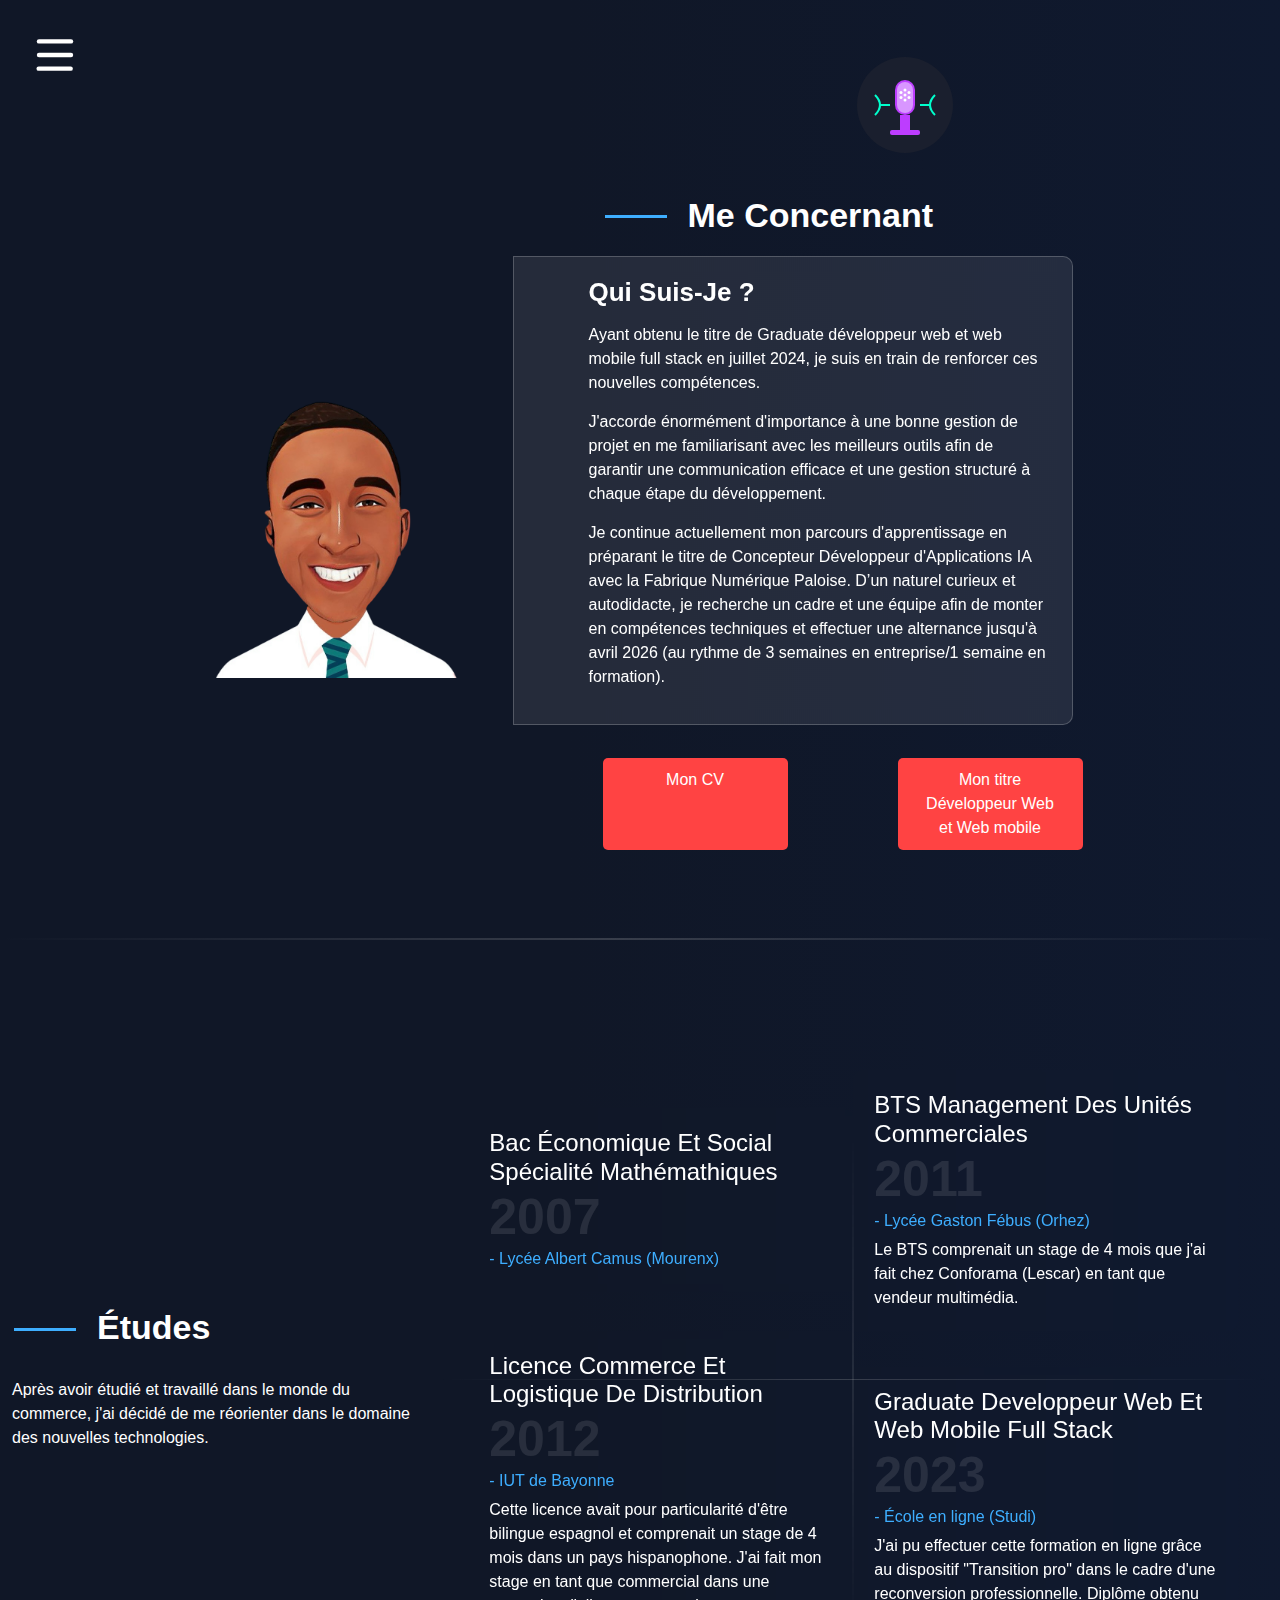
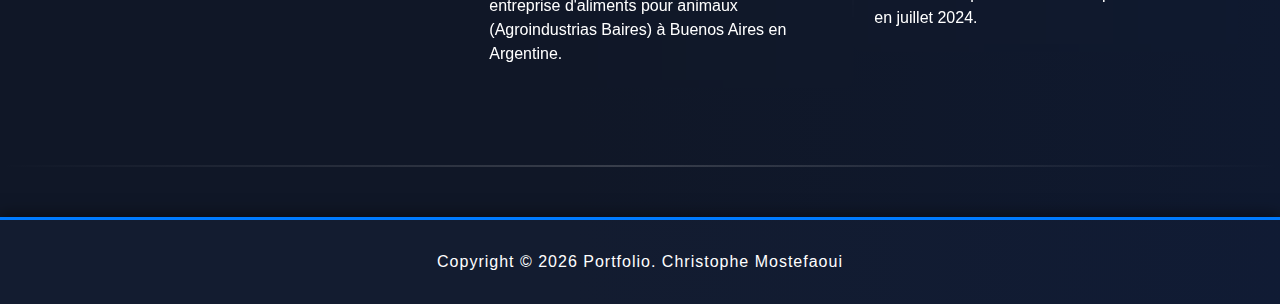
<file: about.html>
<!DOCTYPE html>
<html lang="fr">
  <head>
    <meta charset="utf-8" />
    <meta
      name="viewport"
      content="width=device-width, initial-scale=1, shrink-to-fit=no"
    />
    <link rel="stylesheet" href="assets/css/bootstrap.min.css" />
    <link rel="stylesheet" href="assets/css/swiper-bundle.css" />
    <link
      rel="shortcut icon"
      type="image/ico"
      href="assets/images/favicon.png"
    />
    <link rel="stylesheet" href="assets/css/style.css" />
    <link rel="stylesheet" href="assets/css/responsive.css" />
    <title>À propos de Christophe Mostefaoui</title>
    <meta
      name="description"
      content="Portfolio des projets de Christophe Mostefaoui, développeur web. Découvrez mes projets et compétences."
    />
    <meta name="keywords" content="Christophe Mostefaoui, développeur web,
    portfolio, projets, compétences, front-end, back-end"
  </head>
  <body>
    <div class="cv_main_wrapper">
      <!-- logo podcast -->
      <div class="podcast-container" onclick="openPopup('TJXDgX5yApI')">
        <svg
          class="podcast-icon"
          viewBox="0 0 100 100"
          xmlns="http://www.w3.org/2000/svg"
        >
          <!-- Fond circulaire -->
          <circle cx="50" cy="50" r="48" fill="#1a1f2e" />

          <!-- Microphone -->
          <rect x="40" y="25" width="20" height="35" rx="10" fill="#bd3dff" />
          <rect x="42" y="27" width="16" height="31" rx="8" fill="#d896ff" />

          <!-- Support du micro -->
          <rect x="45" y="60" width="10" height="15" fill="#bd3dff" />
          <rect x="35" y="75" width="30" height="5" rx="2" fill="#bd3dff" />

          <!-- Ondes sonores animées -->
          <g stroke="#00ffcc" fill="none" stroke-width="2">
            <path class="sound-wave" d="M 25,50 Q 35,50 35,50" />
            <path class="sound-wave" d="M 65,50 Q 75,50 75,50" />
            <path class="sound-wave" d="M 20,40 Q 30,50 20,60" />
            <path class="sound-wave" d="M 80,40 Q 70,50 80,60" />
          </g>

          <!-- Grille du micro -->
          <g fill="#ffffff">
            <circle cx="50" cy="35" r="1.5" />
            <circle cx="50" cy="40" r="1.5" />
            <circle cx="50" cy="45" r="1.5" />
            <circle cx="46" cy="37.5" r="1.5" />
            <circle cx="54" cy="37.5" r="1.5" />
            <circle cx="46" cy="42.5" r="1.5" />
            <circle cx="54" cy="42.5" r="1.5" />
          </g>
        </svg>
        <span class="podcast-text"
          >Nouveau ! Ma présentation sous forme d'un podcast généré par l'IA de
          Notebook LM</span
        >
      </div>

      <!-- Popup Video commune pour les trois liens -->
      <div class="popup-overlay" id="videoPopup">
        <div class="popup-container">
          <button class="close-button" onclick="closePopup()">×</button>
          <div class="video-wrapper">
            <iframe
              src=""
              frameborder="0"
              allow="accelerometer; autoplay; clipboard-write; encrypted-media; gyroscope; picture-in-picture"
              allowfullscreen
            ></iframe>
          </div>
        </div>
      </div>
      <!-- Fin Popup Video -->

      <!-- logo podcast end-->

      <!-- Loader Start -->
      <div class="loader">
        <div class="spinner">
          <img src="assets/images/loader.gif" alt="loader" class="img-fluid" />
        </div>
      </div>
      <!-- Loader End -->
      <!-- Header Section Start -->
      <div class="cv_header_wrapper">
        <div class="cv_container container-fluid">
          <div class="row">
            <div class="col-12">
              <div class="cv_navbar">
                <a
                  href="javascript:void(0);"
                  class="cv_toggle_btn cv_toggle_btn_mobile"
                  onclick="toggleMenu()"
                >
                  <!-- SVG du menu burger -->
                  <svg
                    class="ham hamRotate ham7"
                    viewBox="0 0 100 100"
                    width="80"
                  >
                    <path
                      class="line top"
                      d="m 70,33 h -40 c 0,0 -6,1.368796 -6,8.5 0,7.131204 6,8.5013 6,8.5013 l 20,-0.0013"
                    ></path>
                    <path class="line middle" d="m 70,50 h -40"></path>
                    <path
                      class="line bottom"
                      d="m 69.575405,67.073826 h -40 c -5.592752,0 -6.873604,-9.348582 1.371031,-9.348582 8.244634,0 19.053564,21.797129 19.053564,12.274756 l 0,-40"
                    ></path>
                  </svg>
                </a>
                <!-- Navbar Start -->
                <div class="cv_header_menu">
                  <div class="cv_menus_wrapper">
                    <ul class="cv_menus">
                      <li>
                        <a class="active" href="index.html" title="Accueil"
                          >Accueil</a
                        >
                      </li>
                      <li>
                        <a href="about.html" title="À propos de moi"
                          >À propos de moi</a
                        >
                      </li>
                      <li>
                        <a href="portfolio.html" title="Mes projets"
                          >Mes projets</a
                        >
                      </li>
                      <li>
                        <a href="strength.html" title="Compétences"
                          >Compétences</a
                        >
                      </li>
                      <li>
                        <a href="contact.html" title="Contactez-moi"
                          >Contactez-moi</a
                        >
                      </li>
                      <li>
                        <a
                          href="javascript:void(0);"
                          onclick="openPopup('6rEa_1e7qm8')"
                        >
                          L'IA parle de moi !
                        </a>
                      </li>
                      <li>
                        <a
                          ="javascript:void(0);"
                          onclick="openPopup('TJXDgX5yApI')"
                          style="
                            float: right;
                            display: flex;
                            align-items: center;
                            gap: 10px;
                            margin-top: 15px;
                          "
                        >
                          <div
                            style="
                              display: flex;
                              align-items: center;
                              min-width: 150px;
                            "
                          >
                            <span>Podcast de candidature</span>
                          </div>
                        </a>
                      </li>
                    </ul>
                    <div class="cv_header_social">
                      <h4>Suivez-moi</h4>
                      <ul>
                        <li>
                          <a href="https://github.com/krismos64"
                            ><img
                              src="assets/images/github-logo.png"
                              alt="GitHub Logo"
                          /></a>
                          <a
                            href="https://www.linkedin.com/in/christophemostefaoui"
                            ><img
                              src="assets/images/in.svg"
                              alt="LinkedIn Logo"
                          /></a>
                        </li>
                      </ul>
                    </div>
                  </div>
                </div>
                <!-- Navbar End -->
              </div>
            </div>
          </div>
        </div>
      </div>
      <!-- Header Section End -->
      <!-- About Section Start -->
      <div class="cv_about_wrapper">
        <div class="cv_container container-fluid">
          <div class="row">
            <div class="col-12">
              <div class="cv_about_content">
                <div class="cv_about_img">
                  <img src="assets/images/chris3.png" class="img-fluid" />
                  <div class="cv_about_experience"></div>
                </div>
                <div class="cv_about_info">
                  <h2>Me concernant</h2>
                  <div class="cv_about_box">
                    <h3>Qui suis-je ?</h3>
                    <p>
                      Ayant obtenu le titre de Graduate développeur web et web
                      mobile full stack en juillet 2024, je suis en train de
                      renforcer ces nouvelles compétences.</p>
                       <p>J'accorde énormément
                      d'importance à une bonne gestion de projet en me
                      familiarisant avec les meilleurs outils afin de garantir
                      une communication efficace et une gestion structuré à
                      chaque étape du développement.</p>
                    <p>Je continue actuellement mon
                      parcours d'apprentissage en préparant le titre de
                      Concepteur Développeur d'Applications IA avec la Fabrique
                      Numérique Paloise. D’un naturel curieux et autodidacte, je
                      recherche un cadre et une équipe afin de monter en
                      compétences techniques et effectuer une alternance jusqu'à avril 2026 (au
                      rythme de 3 semaines en entreprise/1 semaine en
                      formation).</p>
                    </p>
                  </div>
                  <div class="cv_about_btn_wrapper">
                    <div class="cv_about_btn">
                      <a
                        href="assets/images/CV Christophe Mostefaoui.pdf"
                        class="cv_btn"
                        >Mon CV</a
                      >
                    </div>
                    <div class="cv_about_btn">
                      <a href="assets/images/diplome.png" class="cv_btn"
                        >Mon titre Développeur Web et Web mobile</a
                      >
                    </div>
                  </div>
                </div>
              </div>
            </div>
          </div>
        </div>
      </div>
      <!-- About Section End -->
      <!-- Education Section Start -->
      <section class="cv_education_wrapper">
        <div class="cv_container container-fluid">
          <div class="row align-items-center">
            <div class="col-xl-4">
              <div class="cv_edu_heading">
                <h2>Études</h2>
                <p>
                  Après avoir étudié et travaillé dans le monde du commerce,
                  j'ai décidé de me réorienter dans le domaine des nouvelles
                  technologies.
                </p>
              </div>
            </div>
            <div class="col-xl-8">
              <div class="cv_edu_info">
                <div class="cv_edu_box box-1">
                  <div class="cv_edu_title">
                    <h4>Bac Économique et Social spécialité mathémathiques</h4>
                    <h1>2007</h1>
                  </div>
                  <div class="cv_edu_detail">
                    <span>- Lycée Albert Camus (Mourenx)</span>
                  </div>
                </div>
                <div class="cv_edu_box box-2">
                  <div class="cv_edu_title">
                    <h4>BTS Management des unités commerciales</h4>
                    <h1>2011</h1>
                  </div>
                  <div class="cv_edu_detail">
                    <span>- Lycée Gaston Fébus (Orhez)</span>
                    <p>
                      Le BTS comprenait un stage de 4 mois que j'ai fait chez
                      Conforama (Lescar) en tant que vendeur multimédia.
                    </p>
                  </div>
                </div>
                <div class="cv_edu_box box-3">
                  <div class="cv_edu_title">
                    <h4>Licence commerce et logistique de distribution</h4>
                    <h1>2012</h1>
                  </div>
                  <div class="cv_edu_detail">
                    <span>- IUT de Bayonne</span>
                    <p>
                      Cette licence avait pour particularité d'être bilingue
                      espagnol et comprenait un stage de 4 mois dans un pays
                      hispanophone. J'ai fait mon stage en tant que commercial
                      dans une entreprise d'aliments pour animaux
                      (Agroindustrias Baires) à Buenos Aires en Argentine.
                    </p>
                  </div>
                </div>
                <div class="cv_edu_box box-4">
                  <div class="cv_edu_title">
                    <h4>Graduate developpeur web et web mobile full stack</h4>
                    <h1>2023</h1>
                  </div>
                  <div class="cv_edu_detail">
                    <span>- École en ligne (Studi)</span>
                    <p>
                      J'ai pu effectuer cette formation en ligne grâce au
                      dispositif "Transition pro" dans le cadre d'une
                      reconversion professionnelle. Diplôme obtenu en juillet
                      2024.
                    </p>
                  </div>
                </div>
              </div>
            </div>
          </div>
        </div>
      </section>
      <!-- Education Section End -->
      <!-- Footer Section Start -->
      <div class="cv_footer_wrapper">
        <div class="container">
          <div class="row">
            <div class="col-12">
              <div class="cv_footer_text">
                <p>
                  Copyright © <span id="copyYear"></span> Portfolio. Christophe
                  Mostefaoui
                </p>
              </div>
            </div>
          </div>
        </div>
      </div>
      <!-- Footer Section End -->
    </div>

    <script src="assets/js/jquery.min.js"></script>
    <script src="assets/js/bootstrap.min.js"></script>
    <script src="assets/js/swiper-bundle.min.js"></script>
    <script src="assets/js/SmoothScroll.min.js"></script>
    <script src="assets/js/isotope.pkgd.min.js"></script>
    <script src="assets/js/jquery.appear.js"></script>
    <script src="assets/js/jquery.countTo.js"></script>
    <script src="assets/js/ityped.min.js"></script>
    <script src="assets/js/custom.js"></script>
    <script>
      window.embeddedChatbotConfig = {
        chatbotId: "ChVRrroBokwiXkBw4wCcr",
        domain: "www.chatbase.co",
      };
    </script>
    <script
      src="https://www.chatbase.co/embed.min.js"
      chatbotId="ChVRrroBokwiXkBw4wCcr"
      domain="www.chatbase.co"
      defer
    ></script>
  </body>
</html>
</file>
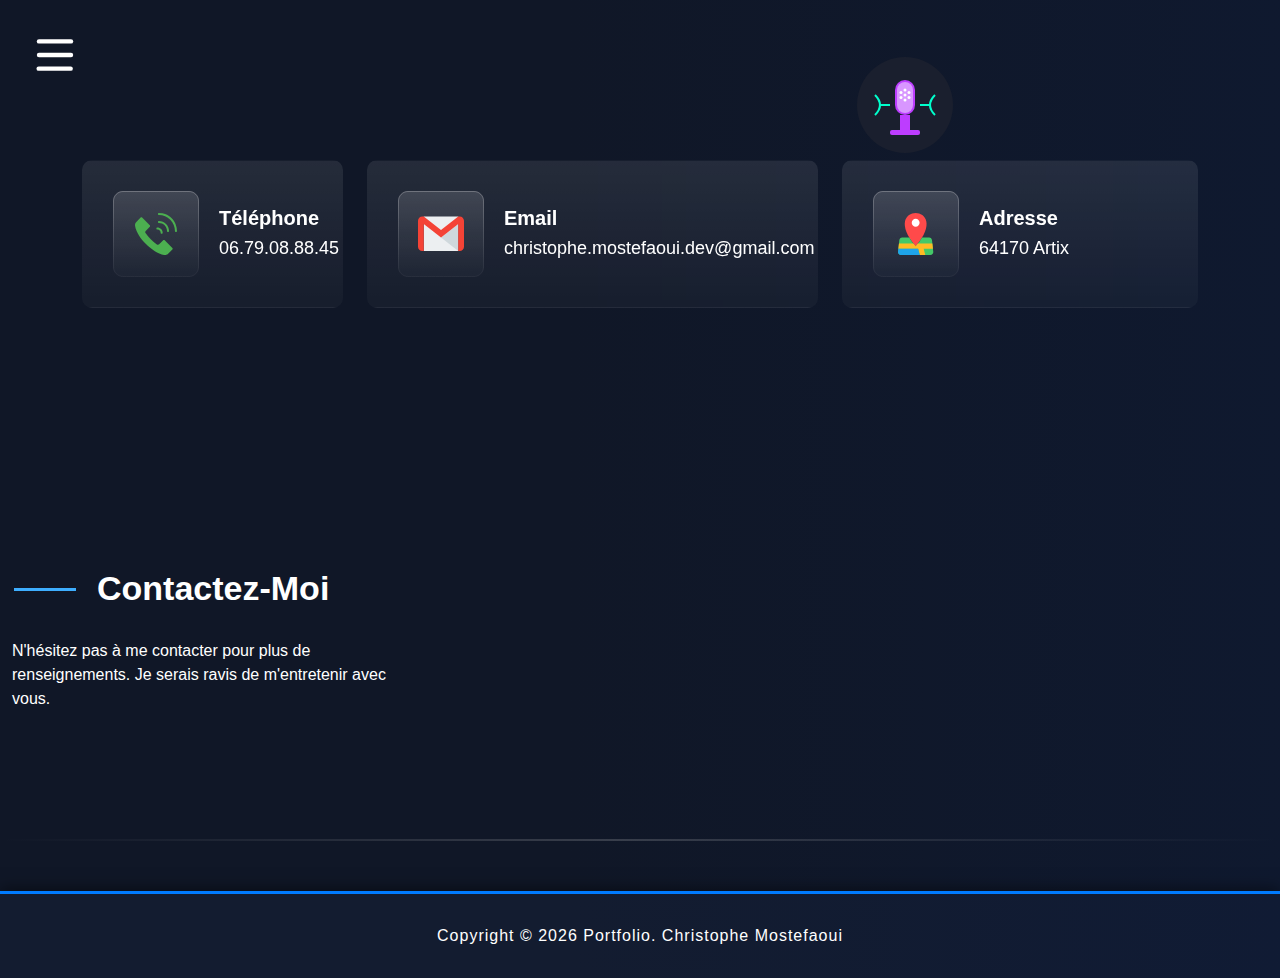
<file: contact.html>
<!DOCTYPE html>
<html lang="fr">
  <head>
    <meta charset="utf-8" />
    <meta
      name="viewport"
      content="width=device-width, initial-scale=1, shrink-to-fit=no"
    />
    <link rel="stylesheet" href="assets/css/bootstrap.min.css" />
    <link rel="stylesheet" href="assets/css/swiper-bundle.css" />
    <link
      rel="shortcut icon"
      type="image/ico"
      href="assets/images/favicon.png"
    />
    <link rel="stylesheet" href="assets/css/style.css" />
    <link rel="stylesheet" href="assets/css/responsive.css" />
    <title>Contactez-moi</title>
    <meta
      name="description"
      content="Portfolio des projets de Christophe Mostefaoui, développeur web full stack en reconversion. Découvrez mes projets et compétences."
    />
    <meta name="keywords" content="Christophe Mostefaoui, développeur web,
    portfolio, projets, compétences, front-end, back-end"
  </head>
  <body>
    <div class="cv_main_wrapper">
      <!-- logo podcast -->
      <div class="podcast-container" onclick="openPopup('TJXDgX5yApI')">
        <svg
          class="podcast-icon"
          viewBox="0 0 100 100"
          xmlns="http://www.w3.org/2000/svg"
        >
          <!-- Fond circulaire -->
          <circle cx="50" cy="50" r="48" fill="#1a1f2e" />

          <!-- Microphone -->
          <rect x="40" y="25" width="20" height="35" rx="10" fill="#bd3dff" />
          <rect x="42" y="27" width="16" height="31" rx="8" fill="#d896ff" />

          <!-- Support du micro -->
          <rect x="45" y="60" width="10" height="15" fill="#bd3dff" />
          <rect x="35" y="75" width="30" height="5" rx="2" fill="#bd3dff" />

          <!-- Ondes sonores animées -->
          <g stroke="#00ffcc" fill="none" stroke-width="2">
            <path class="sound-wave" d="M 25,50 Q 35,50 35,50" />
            <path class="sound-wave" d="M 65,50 Q 75,50 75,50" />
            <path class="sound-wave" d="M 20,40 Q 30,50 20,60" />
            <path class="sound-wave" d="M 80,40 Q 70,50 80,60" />
          </g>

          <!-- Grille du micro -->
          <g fill="#ffffff">
            <circle cx="50" cy="35" r="1.5" />
            <circle cx="50" cy="40" r="1.5" />
            <circle cx="50" cy="45" r="1.5" />
            <circle cx="46" cy="37.5" r="1.5" />
            <circle cx="54" cy="37.5" r="1.5" />
            <circle cx="46" cy="42.5" r="1.5" />
            <circle cx="54" cy="42.5" r="1.5" />
          </g>
        </svg>
        <span class="podcast-text"
          >Nouveau ! Ma présentation sous forme d'un podcast généré par l'IA de
          Notebook LM</span
        >
      </div>

      <!-- Popup Video commune pour les trois liens -->
      <div class="popup-overlay" id="videoPopup">
        <div class="popup-container">
          <button class="close-button" onclick="closePopup()">×</button>
          <div class="video-wrapper">
            <iframe
              src=""
              frameborder="0"
              allow="accelerometer; autoplay; clipboard-write; encrypted-media; gyroscope; picture-in-picture"
              allowfullscreen
            ></iframe>
          </div>
        </div>
      </div>
      <!-- Fin Popup Video -->

      <!-- logo podcast end-->

      <!-- Loader Start -->
      <div class="loader">
        <div class="spinner">
          <img src="assets/images/loader.gif" alt="loader" class="img-fluid" />
        </div>
      </div>
      <!-- Loader End -->
      <!-- Header Section Start -->
      <div class="cv_header_wrapper">
        <div class="cv_container container-fluid">
          <div class="row">
            <div class="col-12">
              <div class="cv_navbar">
                <a
                  href="javascript:void(0);"
                  class="cv_toggle_btn cv_toggle_btn_mobile"
                  onclick="toggleMenu()"
                >
                  <!-- SVG du menu burger -->
                  <svg
                    class="ham hamRotate ham7"
                    viewBox="0 0 100 100"
                    width="80"
                  >
                    <path
                      class="line top"
                      d="m 70,33 h -40 c 0,0 -6,1.368796 -6,8.5 0,7.131204 6,8.5013 6,8.5013 l 20,-0.0013"
                    ></path>
                    <path class="line middle" d="m 70,50 h -40"></path>
                    <path
                      class="line bottom"
                      d="m 69.575405,67.073826 h -40 c -5.592752,0 -6.873604,-9.348582 1.371031,-9.348582 8.244634,0 19.053564,21.797129 19.053564,12.274756 l 0,-40"
                    ></path>
                  </svg>
                </a>
                <!-- Navbar Start -->
                <div class="cv_header_menu">
                  <div class="cv_menus_wrapper">
                    <ul class="cv_menus">
                      <li>
                        <a class="active" href="index.html" title="Accueil"
                          >Accueil</a
                        >
                      </li>
                      <li>
                        <a href="about.html" title="À propos de moi"
                          >À propos de moi</a
                        >
                      </li>
                      <li>
                        <a href="portfolio.html" title="Mes projets"
                          >Mes projets</a
                        >
                      </li>
                      <li>
                        <a href="strength.html" title="Compétences"
                          >Compétences</a
                        >
                      </li>
                      <li>
                        <a href="contact.html" title="Contactez-moi"
                          >Contactez-moi</a
                        >
                      </li>
                      <li>
                        <a
                          href="javascript:void(0);"
                          onclick="openPopup('6rEa_1e7qm8')"
                        >
                          L'IA parle de moi !
                        </a>
                      </li>
                      <li>
                        <a
                          ="javascript:void(0);"
                          onclick="openPopup('TJXDgX5yApI')"
                          style="
                            float: right;
                            display: flex;
                            align-items: center;
                            gap: 10px;
                            margin-top: 15px;
                          "
                        >
                          <div
                            style="
                              display: flex;
                              align-items: center;
                              min-width: 150px;
                            "
                          >
                            <span>Podcast de candidature</span>
                          </div>
                        </a>
                      </li>
                    </ul>
                    <div class="cv_header_social">
                      <h4>Suivez-moi</h4>
                      <ul>
                        <li>
                          <a href="https://github.com/krismos64"
                            ><img
                              src="assets/images/github-logo.png"
                              alt="GitHub Logo"
                          /></a>
                          <a
                            href="https://www.linkedin.com/in/christophemostefaoui"
                            ><img
                              src="assets/images/in.svg"
                              alt="LinkedIn Logo"
                          /></a>
                        </li>
                      </ul>
                    </div>
                  </div>
                </div>
                <!-- Navbar End -->
              </div>
            </div>
          </div>
        </div>
      </div>
      <!-- Header Section End -->
      <!-- Address Section Start -->
      <section class="cv_address_wrapper">
        <div class="container">
          <div class="row justify-content-center">
            <div class="col-lg-3 col-md-6">
              <div class="cv_address_box">
                <div class="cv_address_icon">
                  <img src="assets/images/add-1.svg" />
                </div>
                <div class="cv_address_text">
                  <h5>Téléphone</h5>
                  <a href="tel:+33679088845">06.79.08.88.45</a>
                </div>
              </div>
            </div>
            <div class="col-lg-5 col-md-6">
              <div class="cv_address_box">
                <div class="cv_address_icon">
                  <img src="assets/images/add-2.svg" />
                </div>
                <div class="cv_address_text">
                  <h5>Email</h5>
                  <a href="mailto:christophe.mostefaoui.dev@gmail.com">
                    christophe.mostefaoui.dev@gmail.com
                  </a>
                </div>
              </div>
            </div>
            <div class="col-lg-4 col-md-6">
              <div class="cv_address_box">
                <div class="cv_address_icon">
                  <img src="assets/images/add-3.svg" />
                </div>
                <div class="cv_address_text">
                  <h5>Adresse</h5>
                  <a
                    href="https://www.google.com/maps?q=4%2C+avenue+Edmond+Rostand%2C+64170+Artix"
                    target="_blank"
                  >
                    64170 Artix
                  </a>
                </div>
              </div>
            </div>
          </div>
        </div>
      </section>
      <!-- Address Section End -->
      <!-- Form Section Start -->
      <section class="cv_form_wrapper">
        <form class="cv_contact_form">
          <div class="cv_container container-fluid">
            <div class="row align-items-center">
              <div class="col-xl-4">
                <div class="cv_client_heading">
                  <h2>Contactez-moi</h2>
                  <p>
                    N'hésitez pas à me contacter pour plus de renseignements. Je
                    serais ravis de m'entretenir avec vous.
                  </p>
                </div>
              </div>
            </div>
          </div>
        </form>
      </section>
      <!-- Form Section End -->
      <!-- Footer Section Start -->
      <div class="cv_footer_wrapper">
        <div class="container">
          <div class="row">
            <div class="col-12">
              <div class="cv_footer_text">
                <p>
                  Copyright © <span id="copyYear"></span> Portfolio. Christophe
                  Mostefaoui
                </p>
              </div>
            </div>
          </div>
        </div>
      </div>
      <!-- Footer Section End -->
    </div>
    <script src="assets/js/jquery.min.js"></script>
    <script src="assets/js/bootstrap.min.js"></script>
    <script src="assets/js/swiper-bundle.min.js"></script>
    <script src="assets/js/SmoothScroll.min.js"></script>
    <script src="assets/js/isotope.pkgd.min.js"></script>
    <script src="assets/js/jquery.appear.js"></script>
    <script src="assets/js/jquery.countTo.js"></script>
    <script src="assets/js/ityped.min.js"></script>
    <script src="assets/js/custom.js"></script>
    <script>
      window.embeddedChatbotConfig = {
        chatbotId: "ChVRrroBokwiXkBw4wCcr",
        domain: "www.chatbase.co",
      };
    </script>
    <script
      src="https://www.chatbase.co/embed.min.js"
      chatbotId="ChVRrroBokwiXkBw4wCcr"
      domain="www.chatbase.co"
      defer
    ></script>
  </body>
</html>
</file>
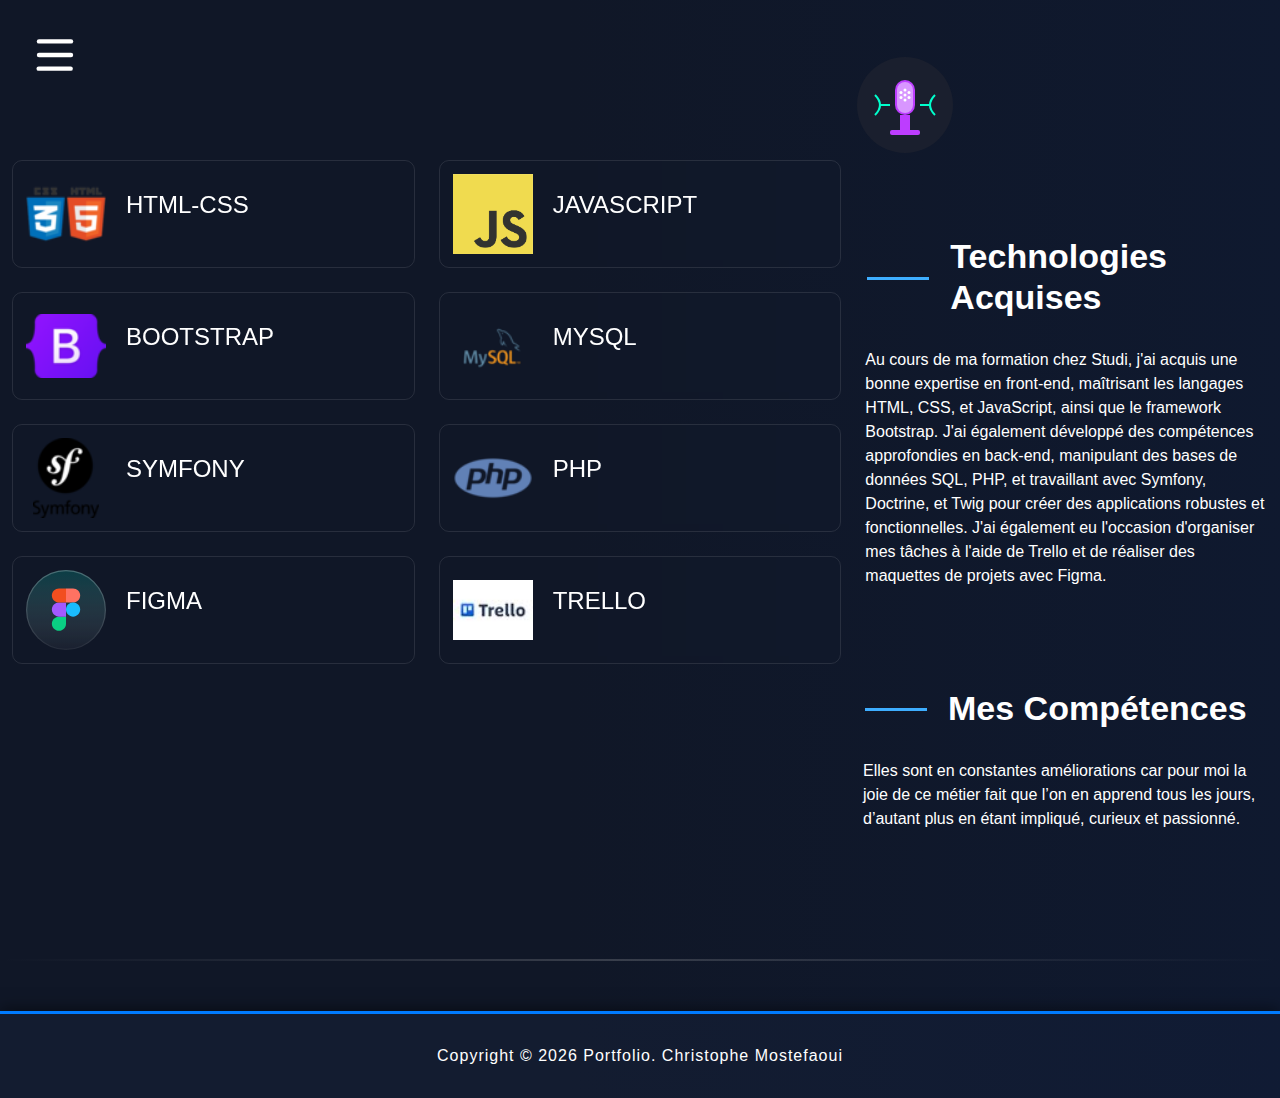
<file: strength.html>
<!DOCTYPE html>
<html lang="fr">
  <head>
    <meta charset="utf-8" />
    <meta
      name="viewport"
      content="width=device-width, initial-scale=1, shrink-to-fit=no"
    />
    <link rel="stylesheet" href="assets/css/bootstrap.min.css" />
    <link rel="stylesheet" href="assets/css/swiper-bundle.css" />
    <link
      rel="shortcut icon"
      type="image/ico"
      href="assets/images/favicon.png"
    />
    <link rel="stylesheet" href="assets/css/style.css" />
    <link rel="stylesheet" href="assets/css/responsive.css" />
    <title>Compétences</title>
    <meta
      name="description"
      content="Portfolio des projets de Christophe Mostefaoui, développeur web full stack en reconversion. Découvrez mes projets et compétences."
    />
    <meta name="keywords" content="Christophe Mostefaoui, développeur web,
    portfolio, projets, compétences, front-end, back-end"
  </head>
  <body>
    <div class="cv_main_wrapper">
      <!-- logo podcast -->
      <div class="podcast-container" onclick="openPopup('TJXDgX5yApI')">
        <svg
          class="podcast-icon"
          viewBox="0 0 100 100"
          xmlns="http://www.w3.org/2000/svg"
        >
          <!-- Fond circulaire -->
          <circle cx="50" cy="50" r="48" fill="#1a1f2e" />

          <!-- Microphone -->
          <rect x="40" y="25" width="20" height="35" rx="10" fill="#bd3dff" />
          <rect x="42" y="27" width="16" height="31" rx="8" fill="#d896ff" />

          <!-- Support du micro -->
          <rect x="45" y="60" width="10" height="15" fill="#bd3dff" />
          <rect x="35" y="75" width="30" height="5" rx="2" fill="#bd3dff" />

          <!-- Ondes sonores animées -->
          <g stroke="#00ffcc" fill="none" stroke-width="2">
            <path class="sound-wave" d="M 25,50 Q 35,50 35,50" />
            <path class="sound-wave" d="M 65,50 Q 75,50 75,50" />
            <path class="sound-wave" d="M 20,40 Q 30,50 20,60" />
            <path class="sound-wave" d="M 80,40 Q 70,50 80,60" />
          </g>

          <!-- Grille du micro -->
          <g fill="#ffffff">
            <circle cx="50" cy="35" r="1.5" />
            <circle cx="50" cy="40" r="1.5" />
            <circle cx="50" cy="45" r="1.5" />
            <circle cx="46" cy="37.5" r="1.5" />
            <circle cx="54" cy="37.5" r="1.5" />
            <circle cx="46" cy="42.5" r="1.5" />
            <circle cx="54" cy="42.5" r="1.5" />
          </g>
        </svg>
        <span class="podcast-text"
          >Nouveau ! Ma présentation sous forme d'un podcast généré par l'IA de
          Notebook LM</span
        >
      </div>

      <!-- Popup Video commune pour les trois liens -->
      <div class="popup-overlay" id="videoPopup">
        <div class="popup-container">
          <button class="close-button" onclick="closePopup()">×</button>
          <div class="video-wrapper">
            <iframe
              src=""
              frameborder="0"
              allow="accelerometer; autoplay; clipboard-write; encrypted-media; gyroscope; picture-in-picture"
              allowfullscreen
            ></iframe>
          </div>
        </div>
      </div>
      <!-- Fin Popup Video -->

      <!-- logo podcast end-->

      <!-- Loader Start -->
      <div class="loader">
        <div class="spinner">
          <img src="assets/images/loader.gif" alt="loader" class="img-fluid" />
        </div>
      </div>
      <!-- Loader End -->
      <!-- Header Section Start -->
      <div class="cv_header_wrapper">
        <div class="cv_container container-fluid">
          <div class="row">
            <div class="col-12">
              <div class="cv_navbar">
                <a
                  href="javascript:void(0);"
                  class="cv_toggle_btn cv_toggle_btn_mobile"
                  onclick="toggleMenu()"
                >
                  <!-- SVG du menu burger -->
                  <svg
                    class="ham hamRotate ham7"
                    viewBox="0 0 100 100"
                    width="80"
                  >
                    <path
                      class="line top"
                      d="m 70,33 h -40 c 0,0 -6,1.368796 -6,8.5 0,7.131204 6,8.5013 6,8.5013 l 20,-0.0013"
                    ></path>
                    <path class="line middle" d="m 70,50 h -40"></path>
                    <path
                      class="line bottom"
                      d="m 69.575405,67.073826 h -40 c -5.592752,0 -6.873604,-9.348582 1.371031,-9.348582 8.244634,0 19.053564,21.797129 19.053564,12.274756 l 0,-40"
                    ></path>
                  </svg>
                </a>
                <!-- Navbar Start -->
                <div class="cv_header_menu">
                  <div class="cv_menus_wrapper">
                    <ul class="cv_menus">
                      <li>
                        <a class="active" href="index.html" title="Accueil"
                          >Accueil</a
                        >
                      </li>
                      <li>
                        <a href="about.html" title="À propos de moi"
                          >À propos de moi</a
                        >
                      </li>
                      <li>
                        <a href="portfolio.html" title="Mes projets"
                          >Mes projets</a
                        >
                      </li>
                      <li>
                        <a href="strength.html" title="Compétences"
                          >Compétences</a
                        >
                      </li>
                      <li>
                        <a href="contact.html" title="Contactez-moi"
                          >Contactez-moi</a
                        >
                      </li>
                      <li>
                        <a
                          href="javascript:void(0);"
                          onclick="openPopup('6rEa_1e7qm8')"
                        >
                          L'IA parle de moi !
                        </a>
                      </li>
                      <li>
                        <a
                          ="javascript:void(0);"
                          onclick="openPopup('TJXDgX5yApI')"
                          style="
                            float: right;
                            display: flex;
                            align-items: center;
                            gap: 10px;
                            margin-top: 15px;
                          "
                        >
                          <div
                            style="
                              display: flex;
                              align-items: center;
                              min-width: 150px;
                            "
                          >
                            <span>Podcast de candidature</span>
                          </div>
                        </a>
                      </li>
                    </ul>
                    <div class="cv_header_social">
                      <h4>Suivez-moi</h4>
                      <ul>
                        <li>
                          <a href="https://github.com/krismos64"
                            ><img
                              src="assets/images/github-logo.png"
                              alt="GitHub Logo"
                          /></a>
                          <a
                            href="https://www.linkedin.com/in/christophemostefaoui"
                            ><img
                              src="assets/images/in.svg"
                              alt="LinkedIn Logo"
                          /></a>
                        </li>
                      </ul>
                    </div>
                  </div>
                </div>
                <!-- Navbar End -->
              </div>
            </div>
          </div>
        </div>
      </div>
      <!-- Header Section End -->
      <!-- Skill Section Start -->
      <section class="cv_skill_wrapper">
        <div class="cv_container container-fluid">
          <div class="row align-items-center">
            <div class="col-xl-8">
              <div class="row">
                <div class="col-md-6">
                  <div class="cv_skill_box">
                    <div class="cv_skill_icon">
                      <img src="assets/images/html-css.png" />
                    </div>
                    <div class="cv_skill_progress">
                      <div class="cv_skill_text">
                        <h4>HTML-CSS</h4>
                      </div>
                    </div>
                  </div>
                </div>
                <div class="col-md-6">
                  <div class="cv_skill_box">
                    <div class="cv_skill_icon">
                      <img src="assets/images/javascript.png" />
                    </div>
                    <div class="cv_skill_progress">
                      <div class="cv_skill_text">
                        <h4>JAVASCRIPT</h4>
                      </div>
                    </div>
                  </div>
                </div>
                <div class="col-md-6">
                  <div class="cv_skill_box">
                    <div class="cv_skill_icon">
                      <img src="assets/images/Bootstrap_logo.png" />
                    </div>
                    <div class="cv_skill_progress">
                      <div class="cv_skill_text">
                        <h4>BOOTSTRAP</h4>
                      </div>
                    </div>
                  </div>
                </div>
                <div class="col-md-6">
                  <div class="cv_skill_box">
                    <div class="cv_skill_icon">
                      <img src="assets/images/my-sql-logo.png" />
                    </div>
                    <div class="cv_skill_progress">
                      <div class="cv_skill_text">
                        <h4>MYSQL</h4>
                      </div>
                    </div>
                  </div>
                </div>
                <div class="col-md-6">
                  <div class="cv_skill_box">
                    <div class="cv_skill_icon">
                      <img src="assets/images/symfony.png" />
                    </div>
                    <div class="cv_skill_progress">
                      <div class="cv_skill_text">
                        <h4>SYMFONY</h4>
                      </div>
                    </div>
                  </div>
                </div>
                <div class="col-md-6">
                  <div class="cv_skill_box">
                    <div class="cv_skill_icon">
                      <img src="assets/images/php.png" />
                    </div>
                    <div class="cv_skill_progress">
                      <div class="cv_skill_text">
                        <h4>PHP</h4>
                      </div>
                    </div>
                  </div>
                </div>
                <div class="col-md-6">
                  <div class="cv_skill_box">
                    <div class="cv_skill_icon">
                      <img src="assets/images/fig.svg" />
                    </div>
                    <div class="cv_skill_progress">
                      <div class="cv_skill_text">
                        <h4>FIGMA</h4>
                      </div>
                    </div>
                  </div>
                </div>
                <div class="col-md-6">
                  <div class="cv_skill_box">
                    <div class="cv_skill_icon">
                      <img src="assets/images/trello-logo.jpeg" />
                    </div>
                    <div class="cv_skill_progress">
                      <div class="cv_skill_text">
                        <h4>TRELLO</h4>
                      </div>
                    </div>
                  </div>
                </div>
              </div>
            </div>
            <div class="col-xl-4">
              <div class="cv_exp_info">
                <div class="cv_exp_heading">
                  <h2>Technologies acquises</h2>
                  <p>
                    Au cours de ma formation chez Studi, j'ai acquis une bonne
                    expertise en front-end, maîtrisant les langages HTML, CSS,
                    et JavaScript, ainsi que le framework Bootstrap. J'ai
                    également développé des compétences approfondies en
                    back-end, manipulant des bases de données SQL, PHP, et
                    travaillant avec Symfony, Doctrine, et Twig pour créer des
                    applications robustes et fonctionnelles. J'ai également eu
                    l'occasion d'organiser mes tâches à l'aide de Trello et de
                    réaliser des maquettes de projets avec Figma.
                  </p>
                </div>
              </div>
            </div>
            <div class="col-xl-12">
              <div class="cv_exp_info">
                <div class="cv_exp_heading">
                  <h2>Mes compétences</h2>
                  <p>
                    Elles sont en constantes améliorations car pour moi la joie
                    de ce métier fait que l’on en apprend tous les jours,
                    d’autant plus en étant impliqué, curieux et passionné.
                  </p>
                </div>
              </div>
            </div>
          </div>
        </div>
      </section>
      <!-- Skill Section End -->
      <!-- Footer Section Start -->
      <div class="cv_footer_wrapper">
        <div class="container">
          <div class="row">
            <div class="col-12">
              <div class="cv_footer_text">
                <p>
                  Copyright © <span id="copyYear"></span> Portfolio. Christophe
                  Mostefaoui
                </p>
              </div>
            </div>
          </div>
        </div>
      </div>
      <!-- Footer Section End -->
    </div>
    <script src="assets/js/jquery.min.js"></script>
    <script src="assets/js/bootstrap.min.js"></script>
    <script src="assets/js/swiper-bundle.min.js"></script>
    <script src="assets/js/SmoothScroll.min.js"></script>
    <script src="assets/js/isotope.pkgd.min.js"></script>
    <script src="assets/js/jquery.appear.js"></script>
    <script src="assets/js/jquery.countTo.js"></script>
    <script src="assets/js/ityped.min.js"></script>
    <script src="assets/js/custom.js"></script>
    <script>
      window.embeddedChatbotConfig = {
        chatbotId: "ChVRrroBokwiXkBw4wCcr",
        domain: "www.chatbase.co",
      };
    </script>
    <script
      src="https://www.chatbase.co/embed.min.js"
      chatbotId="ChVRrroBokwiXkBw4wCcr"
      domain="www.chatbase.co"
      defer
    ></script>
  </body>
</html>
</file>
<file: assets/css/style.css>
@import url("https://fonts.googleapis.com/css2?family=Barlow:wght@300;400;500;600;700;800;900&display=swap");

:root {
  --cv-primary-color: #3eaeff;
  --cv-secoundry-color: #d252ff;
  --cv-white-color: #ffffff;
  --cv-black-color: #000707;
  --cv-transition: all 0.3s;
  --cv-box-shadow: 0 0 20px 0 rgba(62, 28, 131, 0.1);
}

html {
  scroll-behavior: smooth;
}

*,
*:before,
*:after {
  box-sizing: border-box;
  -webkit-box-sizing: border-box;
  -moz-box-sizing: border-box;
}

body {
  margin: 0;
  padding: 0;
  box-sizing: border-box;
  -webkit-font-smoothing: antialiased;
  font-family: "Roboto", sans-serif;
  font-size: 16px;
  font-weight: 300;
  color: var(--cv-white-color);
  position: relative;
}

*::-webkit-scrollbar-track {
  -webkit-box-shadow: inset 0 0 6px rgba(0, 0, 0, 0.3);
  background-color: #f5f5f5;
  border-radius: 10px;
}

*::-webkit-scrollbar {
  width: 4px;
  background-color: #f5f5f5;
}

*::-webkit-scrollbar-thumb {
  border-radius: 1rem;
  background: var(--cv-primary-color);
  min-height: 150px;
}

a,
a:hover,
a:focus,
button,
button:hover,
button:focus {
  text-decoration: none;
  -webkit-transition: var(--cv-transition);
  -moz-transition: var(--cv-transition);
  -ms-transition: var(--cv-transition);
  -o-transition: var(--cv-transition);
  transition: var(--cv-transition);
}
h1,
h2,
h3,
h4,
h5,
h6 {
  -webkit-transition: var(--cv-transition);
  -moz-transition: var(--cv-transition);
  -ms-transition: var(--cv-transition);
  -o-transition: var(--cv-transition);
  transition: var(--cv-transition);
  margin: 0;
  padding: 0;
  word-break: break-word;
  text-transform: capitalize;
}

h2 {
  font-size: 34px;
  font-weight: 700;
}

h3 {
  font-size: 26px;
  font-weight: 600;
}

h4 {
  font-size: 24px;
  font-weight: 500;
}

h5 {
  font-size: 20px;
  font-weight: 600;
}

input,
textarea,
select,
button,
label,
svg,
svg path,
svg rect,
svg polygon,
img,
a,
:after,
:before,
:hover,
:focus {
  outline: none !important;
  box-shadow: none;
  border: none;
}

input::-webkit-outer-spin-button,
input::-webkit-inner-spin-button {
  -webkit-appearance: none;
  margin: 0;
}

input[type="number"] {
  -moz-appearance: textfield;
}

ul {
  padding: 0;
  margin: 0;
  list-style-type: none;
}
p {
  margin: 0px;
  word-break: break-word;
}

.cv_main_wrapper {
  width: 100%;
  height: 100%;
  position: relative;
  background-image: linear-gradient(90deg, #131c30 6%, #101b34 100%);
  background-image: linear-gradient(90deg, #101727 44.35%, #0f192f 100.68%);
  background-repeat: no-repeat;
  background-size: cover;
}

section {
  padding: 130px 0;
}

.row {
  row-gap: 24px;
}

.cv_bottom_btn a {
  margin: 15px auto 0;
}
/********************************************************
    Loader Style
 *******************************************************/
.loader {
  position: fixed;
  top: 0;
  left: 0;
  bottom: 0;
  right: 0;
  margin: auto;
  z-index: 999999;
  display: flex;
  justify-content: center;
  align-items: center;
  background-color: #010101;
}

.loader img {
  width: 100px;
}

/********************************************************
    Button Style
 *******************************************************/
.cv_about_btn {
  text-align: center; /* Centre le bouton horizontalement */
  margin-top: 10px; /* Ajoute de l'espace au-dessus si nécessaire */
}

.cv_btn {
  display: inline-block; /* Garde le bouton dans le flux pour être centré */
}
.cv_about_btn_wrapper {
  display: flex;
  justify-content: flex-start;
  gap: 20px;
}

.cv_about_btn a.cv_btn {
  background-color: #007bff;
  color: white;
  padding: 10px 20px;
  border-radius: 5px;
  transition: background-color 0.3s ease;
}

.cv_about_btn a.cv_btn:hover {
  background-color: #0056b3;
}

/********************************************************
    Header Section Style
 *******************************************************/

.cv_header_wrapper {
  top: 0;
  left: 0;
  width: 100%;
  padding: 15px 0;
  z-index: 101;
}

.cv_navbar {
  display: flex;
  align-items: center;
  justify-content: space-between;
}

/********************************************************
    Navbar Section Style
 *******************************************************/
.cv_header_menu {
  position: fixed;
  z-index: 1000;
  width: 100%;
  height: 100%;
  left: 0;
  top: 0;
  opacity: 0;
  visibility: hidden;
  transition: all 0.4s ease;
  display: flex;
  align-items: center;
  justify-content: center;
  padding: 70px 90px 70px 165px;
  background: rgba(0, 0, 0, 0.8);
  transform: scale3d(0, 0, 0);
  backdrop-filter: blur(0);
  transform-origin: top right;
}

.menu-open .cv_header_menu {
  opacity: 1;
  visibility: visible;
  background-color: rgba(28, 28, 28, 0.8);
  backdrop-filter: blur(8.5px);
  transform: scale3d(1, 1, 1);
}

.cv_menus_wrapper {
  display: flex;
  justify-content: space-between;
  align-items: flex-start;
  gap: 30px 60px;
  width: 100%;
  max-width: 1200px;
}

.cv_menus_wrapper .cv_menus {
  list-style: none;
  padding: 0;
  margin: 0;
}

.cv_menus_wrapper .cv_menus li {
  margin-bottom: 20px;
}

.cv_menus_wrapper .cv_menus li a {
  color: var(--cv-white-color);
  font-size: 48px;
  font-weight: 700;
  position: relative;
  text-decoration: none;
  transition: color 0.3s ease;
}

.cv_menus_wrapper .cv_menus li a::before {
  content: "";
  position: absolute;
  width: 56px;
  height: 4px;
  background-color: var(--cv-primary-color);
  top: 50%;
  left: -75px;
  opacity: 0;
  visibility: hidden;
  transition: all 0.3s ease;
}

.cv_menus_wrapper .cv_menus li a:hover,
.cv_menus_wrapper .cv_menus li a.active {
  color: var(--cv-primary-color);
}

.cv_menus_wrapper .cv_menus li a:hover::before,
.cv_menus_wrapper .cv_menus li a.active::before {
  opacity: 1;
  visibility: visible;
}

@media (max-width: 991px) {
  .cv_menus_wrapper .cv_menus li a {
    font-size: 36px;
  }

  .cv_menus_wrapper .cv_menus li a::before {
    left: -50px; /* Ajustez cette valeur pour les écrans mobiles si nécessaire */
  }
}

.cv_toggle_btn_mobile {
  position: fixed;
  top: 15px;
  left: 15px;
  z-index: 1001;
  cursor: pointer;
  background: transparent; /* Ajouté pour s'assurer qu'il n'y a pas de fond */
}

.ham {
  cursor: pointer;
  -webkit-tap-highlight-color: transparent;
  transition: transform 400ms;
  -moz-user-select: none;
  -webkit-user-select: none;
  -ms-user-select: none;
  user-select: none;
}

.hamRotate.active {
  transform: rotate(45deg);
}

.line {
  fill: none;
  transition: stroke-dasharray 400ms, stroke-dashoffset 400ms;
  stroke: #fff; /* Couleur des lignes */
  stroke-width: 5.5; /* Épaisseur des lignes */
  stroke-linecap: round;
}

.ham7 .top {
  stroke-dasharray: 40 82;
}
.ham7 .middle {
  stroke-dasharray: 40 111;
}
.ham7 .bottom {
  stroke-dasharray: 40 161;
}
.ham7.active .top {
  stroke-dasharray: 17 82;
  stroke-dashoffset: -62px;
}
.ham7.active .middle {
  stroke-dashoffset: 23px;
}
.ham7.active .bottom {
  stroke-dashoffset: -83px;
}

/* Styles pour les icônes sociales */

.cv_header_social {
  position: relative;
  margin-top: 30px;
}

.cv_header_social::before {
  content: "";
  position: absolute;
  width: 3px;
  height: 166px;
  background: var(--cv-primary-color);
  left: -30px;
  top: -17px;
}

.cv_header_social h4 {
  margin-bottom: 20px;
  font-size: 24px;
  color: var(--cv-white-color);
}

.cv_header_social ul {
  display: flex;
  gap: 30px;
  padding: 0;
  list-style: none;
}

.cv_header_social ul li a img {
  width: 70px;
  height: auto;
  transition: transform 0.3s ease;
}

.cv_header_social ul li a:hover img {
  transform: rotate(360deg);
}

@media (max-width: 991px) {
  .cv_menus_wrapper {
    flex-direction: column;
    align-items: flex-start;
  }

  .cv_header_social::before {
    height: 100px; /* Ajusté pour les écrans mobiles */
    left: -20px;
  }

  .cv_header_social h4 {
    font-size: 20px; /* Ajusté pour les écrans mobiles */
  }

  .cv_header_social ul li a img {
    width: 50px; /* Ajusté pour les écrans mobiles */
  }
}
/********************************************************
    Footer Section Style
*******************************************************/

.cv_footer_wrapper {
  background: linear-gradient(
    90deg,
    #131c30 44.35%,
    #101b34 100.68%
  ); /* Dégradé de fond */
  padding: 20px 0;
  color: #ffffff;
  border-top: 3px solid #007bff;
  box-shadow: 0px -2px 15px rgba(0, 0, 0, 0.5);
  margin-top: 50px;
}

.cv_footer_text {
  text-align: center;
  font-size: 16px;
  margin: 10px 0;
  letter-spacing: 1px;
}

.cv_footer_text p {
  margin: 5px 0;
}

.cv_footer_social {
  text-align: center;
  margin-top: 15px;
}

.cv_footer_social ul {
  list-style: none;
  padding: 0;
  margin: 0;
  display: inline-flex;
}

.cv_footer_social ul li {
  margin: 0 10px;
}

.cv_footer_social ul li a img {
  width: 30px;
  transition: transform 0.3s ease, opacity 0.3s ease;
}

.cv_footer_social ul li a img:hover {
  transform: scale(1.2);
  opacity: 0.8;
}

/********************************************************
    Banner Section Style - Enhanced
********************************************************/

.cv_banner_wrapper {
  background: linear-gradient(
      135deg,
      rgba(19, 28, 48, 0.85),
      rgba(16, 27, 52, 0.85)
    ),
    url("assets/images/background.jpg") no-repeat center center; /* Image de fond subtile */
  background-size: cover;
  width: 100%;
  height: 100%;
  position: relative;
  padding-top: 139px;
  overflow: hidden;
  color: #ffffff;
  margin-bottom: 50px;
}

.cv_banner_wrapper::before {
  content: "";
  position: absolute;
  background: rgba(0, 0, 0, 0.5);
  background-repeat: no-repeat;
  background-size: cover;
  width: 100%;
  height: 100%;
  top: 0;
  left: 0;
  animation: cv_ud 2.5s infinite alternate;
  background-position: center;
}

.cv_banner_img,
.cv_banner_img img,
.cv_banner_text,
.cv_banner_box {
  position: relative;
  z-index: 1;
}

.cv_banner_img {
  position: relative;
  text-align: center;
  opacity: 0;
  width: 50%;
  margin: 0 auto;
  transform: translateY(200px);
  transition: opacity 1.5s ease, transform 1.5s ease;
}

.cv_banner_img.appear {
  opacity: 0.85;
  transform: translateY(0);
}

.cv_banner_img::before {
  max-width: 660px;
  max-height: 696px;
  border-radius: 125px;
  background-color: rgba(16, 27, 52, 0.8);
  content: "";
  position: absolute;
  width: 100%;
  height: 100%;
  left: 0;
  top: 55px;
  margin: auto;
  box-shadow: 0 10px 30px rgba(0, 0, 0, 0.5);
}
.cv_banner_text {
  margin-top: 75px;
  text-align: center;
}

.cv_banner_text h5 {
  display: inline-block;
  background-color: var(--cv-secoundry-color);
  border-radius: 51px;
  padding: 10px 30px;
  margin-bottom: 18px;
  font-size: 18px;
  font-weight: 500;
  text-transform: uppercase;
  letter-spacing: 1.2px;
}

.cv_banner_text h1 {
  font-size: 65px;
  font-weight: 800;
  line-height: 1.1;
  min-height: 77px;
  text-shadow: 0 4px 8px rgba(0, 0, 0, 0.4);
  letter-spacing: 1px;
  color: #ffffff;
}

.cv_banner_text h1 span img {
  transform-origin: 70% 70%;
  animation: wave-animation 2.5s infinite;
  max-width: 15%;
}

.cv_banner_text .cv_profile_name {
  color: #6cdbc1;
  font-size: 28px;
  font-weight: 600;
  margin-top: 20px;
}

.cv_banner_text a {
  margin: 25px 0 40px;
  position: relative;
  display: inline-block;
  padding: 12px 30px;
  background-color: #007bff;
  color: #ffffff;
  border-radius: 50px;
  text-transform: uppercase;
  font-weight: 700;
  letter-spacing: 1.5px;
  transition: background-color 0.3s ease, transform 0.3s ease;
}

.cv_banner_text a:hover {
  background-color: #0056b3;
  transform: scale(1.05);
}

.cv_banner_box {
  border-radius: 20px;
  background-color: rgba(255, 255, 255, 0.1);
  border: 1px solid rgba(255, 255, 255, 0.2);
  padding: 30px;
  backdrop-filter: blur(10px);
  box-shadow: 0 10px 30px rgba(0, 0, 0, 0.2);
  color: #ffffff;
  transition: transform 2.9s ease, background-color 1.3s ease,
    box-shadow 0.3s ease;
  opacity: 0;
  transform: translateY(50px);
}

.cv_banner_box p {
  margin-top: 10px;
  font-size: 16px;
  line-height: 1.8;
  text-shadow: 0 2px 4px rgba(0, 0, 0, 0.3);
}

/* Animation au survol */
.cv_banner_box:hover {
  transform: translateY(-10px);
  background-color: rgba(255, 255, 255, 0.2);
  box-shadow: 0 15px 35px rgba(0, 0, 0, 0.3);
}

/* Animation à l'apparition lors du scroll */
.cv_banner_box.appear {
  opacity: 1;
  transform: translateY(0);
}
/* ---------------------------------------------
2. About Page
-------------------------------------------- */

/********************************************************
    About Section Style
*******************************************************/

.cv_about_wrapper {
  padding: 120px 0 90px;
  background-repeat: no-repeat;
  background-position: center;
  background-size: cover;
  position: relative;
  overflow: hidden;
}

.cv_about_wrapper::before {
  content: "";
  position: absolute;
  background-repeat: no-repeat;
  background-size: auto;
  width: 100%;
  height: 100%;
  top: 125px;
  left: 50px;
  animation: cv_ud 2.5s infinite alternate;
}

.cv_about_wrapper::after {
  content: "";
  position: absolute;
  max-width: 1459px;
  height: 2px;
  background-image: linear-gradient(
    90deg,
    rgba(217, 217, 217, 0) 0%,
    rgba(217, 217, 217, 0.9999999999999999) 48%,
    rgba(217, 217, 217, 0) 100%
  );
  width: 100%;
  bottom: 0;
  opacity: 0.2;
  left: 50%;
  transform: translateX(-50%);
}

.cv_about_content {
  max-width: 1430px;
  margin: auto;
  display: flex;
  align-items: center;
  position: relative;
}

.cv_about_img {
  position: relative;
}

.cv_about_img .cv_about_exp {
  position: absolute;
  border-radius: 10px;
  background-color: #ad00ff;
  display: flex;
  padding: 10px 30px;
  align-items: center;
  max-width: 221px;
  gap: 7px;
  top: 140px;
  left: -55px;
}

.cv_about_img .cv_about_rating {
  position: absolute;
  border-radius: 10px;
  background-color: #ff7a00;
  padding: 14px 32px;
  max-width: 221px;
  right: -50px;
  bottom: 157px;
  z-index: 1;
}

.cv_about_img .cv_about_rating span {
  display: flex;
  align-items: center;
  gap: 10px;
  line-height: normal;
}

.cv_about_img .cv_about_rating span h6 {
  font-size: 18px;
  font-weight: 600;
}

.cv_about_img .cv_about_rating p {
  font-size: 16px;
  font-weight: 600;
}

.cv_about_img .cv_about_exp h2 {
  font-size: 44px;
  word-break: keep-all;
}

.cv_about_img .cv_about_exp p {
  font-weight: 600;
  line-height: 1.2;
}
.cv_about_img img {
  width: 90%;
  max-width: 400px;
  height: auto;
  display: block;
  margin: 0 auto;
}

.cv_about_info {
  max-width: 934px;
  margin-top: 45px;
}

.cv_about_box {
  border-radius: 0 10px 10px 0;
  background-color: rgb(255 255 255 / 9%);
  border: 1px solid rgb(255 255 255 / 21%);
  backdrop-filter: blur(6px);
  padding: 40px 90px;
  margin: 20px 0 23px;
}

.cv_about_box p {
  margin-top: 15px;
}

.cv_about_info h2 {
  margin-left: 175px;
  position: relative;
  display: inline-block;
}

.cv_about_info h2::before {
  position: absolute;
  content: "";
  width: 62px;
  height: 3px;
  background-color: var(--cv-primary-color);
  top: 50%;
  left: -83px;
}

.cv_about_info .cv_about_btn {
  display: flex;
  gap: 20px;
  padding-left: 90px;
}

.cv_about_info .cv_about_btn a:first-child {
  min-width: 185px;
  background-color: #ff4343;
}

.cv_about_info .cv_about_btn a:first-child:hover {
  background-color: transparent;
  color: #ff4343;
  border: 1px solid #ff4343;
}

.cv_about_img {
  opacity: 0;
  transform: translateY(100px);
  transition: opacity 2.5s ease, transform 2.5s ease;
}

.cv_about_img.appear {
  opacity: 1;
  transform: translateY(0);
}

.cv_about_box {
  opacity: 0;
  transform: translateY(50px);
  transition: opacity 2.5s ease, transform 2.5s ease;
}

.cv_about_box.appear {
  opacity: 1;
  transform: translateY(0);
}
/********************************************************
    Education Section Style
*******************************************************/

.cv_education_wrapper {
  position: relative;
  padding-bottom: 80px;
}

.cv_education_wrapper::after {
  content: "";
  position: absolute;
  max-width: 1459px;
  height: 2px;
  background-image: linear-gradient(
    90deg,
    rgba(217, 217, 217, 0) 0%,
    rgba(217, 217, 217, 0.9999999999999999) 48%,
    rgba(217, 217, 217, 0) 100%
  );
  width: 100%;
  bottom: 0;
  opacity: 0.2;
  left: 50%;
  transform: translateX(-50%);
}

.cv_edu_heading h2 {
  margin-left: 85px;
  position: relative;
  display: inline-block;
}

.cv_edu_heading h2::before {
  position: absolute;
  content: "";
  width: 62px;
  height: 3px;
  background-color: var(--cv-primary-color);
  top: 50%;
  left: -83px;
}

.cv_edu_heading p {
  margin-top: 30px;
  max-width: 405px;
}

.cv_edu_info {
  display: flex;
  align-items: center;
  justify-content: center;
  flex-wrap: wrap;
  position: relative;
}

.cv_edu_info::before {
  content: "";
  position: absolute;
  max-width: 991px;
  height: 1px;
  background-image: linear-gradient(
    90deg,
    rgba(217, 217, 217, 0) 0%,
    #d9d9d9 48.44%,
    rgba(217, 217, 217, 0) 100%
  );
  width: 100%;
  top: 50%;
  opacity: 0.2;
  left: 50%;
  transform: translateX(-50%);
  z-index: 1;
}

.cv_edu_info::after {
  content: "";
  position: absolute;
  max-width: 478px;
  height: 1px;
  background-image: linear-gradient(
    90deg,
    rgba(217, 217, 217, 0) 0%,
    #d9d9d9 48.44%,
    rgba(217, 217, 217, 0) 100%
  );
  width: 100%;
  top: 50%;
  opacity: 0.2;
  left: 50%;
  transform: translateX(-50%) rotate(90deg);
  z-index: 1;
}

.cv_edu_box {
  max-width: 480px;
  background: transparent;
  border: 1px solid transparent;
  backdrop-filter: blur(3.5px);
  padding: 5px 35px 45px;
  transition: all 0.5s;
  cursor: pointer;
  position: relative;
  overflow: hidden;
}

.cv_edu_box.box-1 {
  border-radius: 11px 11px 0 11px;
}

.cv_edu_box.box-2 {
  border-radius: 11px 11px 11px 0;
}

.cv_edu_box.box-3 {
  border-radius: 11px 0 11px 11px;
}

.cv_edu_box.box-4 {
  border-radius: 0 11px 11px 11px;
}

.cv_edu_box:hover {
  border: 1px solid rgba(255, 255, 255, 10%);
}

.cv_edu_box::before {
  background: linear-gradient(
    180deg,
    rgba(62, 174, 255, 0.19) 0%,
    rgba(62, 174, 255, 0.03) 95.42%
  );
  content: "";
  width: 100%;
  position: absolute;
  height: 100%;
  left: 0;
  top: 0;
  z-index: -1;
  transform: scale(0);
  transition: all 0.5s;
  transform-origin: top left;
}

.cv_edu_box:hover::before {
  transform: scale(1);
}

.cv_edu_title {
  display: flex;
  align-items: baseline;
  justify-content: space-between;
  flex-wrap: wrap;
  gap: 0 20px;
}

.cv_edu_title h1 {
  color: rgb(255 255 255 / 10%);
  font-size: 50px;
  font-weight: 600;
}

.cv_edu_detail span {
  color: var(--cv-primary-color);
  font-size: 16px;
  font-weight: 500;
}

.cv_edu_detail p {
  margin-top: 5px;
}

/********************************************************
    Experience Section Style
*******************************************************/

.cv_experience_wrapper {
  background-repeat: no-repeat;
  background-position: center;
  background-size: cover;
  position: relative;
  overflow: hidden;
}

.cv_experience_wrapper::before {
  content: "";
  position: absolute;
  background-repeat: no-repeat;
  background-size: auto;
  width: 100%;
  height: 100%;
  top: 30px;
  left: 0;
  animation: cv_ud 2.5s infinite alternate;
}

.cv_experience_wrapper::after {
  content: "";
  position: absolute;
  max-width: 1459px;
  height: 2px;
  background-image: linear-gradient(
    90deg,
    rgba(217, 217, 217, 0) 0%,
    rgba(217, 217, 217, 0.9999999999999999) 48%,
    rgba(217, 217, 217, 0) 100%
  );
  width: 100%;
  bottom: 0;
  opacity: 0.2;
  left: 50%;
  transform: translateX(-50%);
}

.cv_exp_box {
  position: relative;
  display: flex;
  align-items: center;
  background: linear-gradient(
    180deg,
    rgba(255, 255, 255, 0.09) 0%,
    rgba(255, 255, 255, 0.03) 95.42%
  );
  border: 1px solid transparent;
  backdrop-filter: blur(3.5px);
  border-radius: 10px;
  padding: 30px 40px;
  margin-bottom: 30px;
  transition: all 0.5s;
  cursor: pointer;
  gap: 20px;
}

.cv_exp_box:last-child {
  margin-bottom: auto;
}

.cv_exp_box:hover {
  border: 1px solid rgba(255, 255, 255, 10%);
}

.cv_exp_box::before {
  background: linear-gradient(
    180deg,
    rgba(62, 174, 255, 0.19) 0%,
    rgba(62, 174, 255, 0.03) 95.42%
  );
  content: "";
  width: 100%;
  position: absolute;
  height: 100%;
  left: 0;
  top: 0;
  z-index: -1;
  transform: scale(0);
  transition: all 0.5s;
  transform-origin: top left;
}

.cv_exp_box:hover::before {
  transform: scale(1);
}

.cv_exp_box .cv_exp_com {
  display: flex;
  align-items: center;
  gap: 10px 20px;
  width: 100%;
  justify-content: space-between;
  flex-wrap: wrap;
}

.cv_exp_box .cv_exp_com span {
  display: flex;
  align-items: center;
  gap: 0 20px;
  flex-wrap: wrap;
}

.cv_exp_box h2 {
  font-size: 40px;
  font-weight: 600;
  padding-right: 40px;
  position: relative;
  word-break: keep-all;
}

.cv_exp_box h2::before {
  content: "";
  position: absolute;
  width: 100px;
  height: 1px;
  background: linear-gradient(
    90deg,
    rgba(255, 255, 255, 0) 0%,
    #fff 50.52%,
    rgba(255, 255, 255, 0) 100%
  );
  z-index: 1;
  transform: rotate(90deg);
  top: 50%;
  left: 15px;
}

.cv_exp_box .cv_exp_com h4 {
  line-height: normal;
  color: var(--cv-primary-color);
}

.cv_exp_info {
  display: flex;
  justify-content: flex-end;
  position: relative;
}

.cv_exp_heading h2 {
  margin-left: 85px;
  position: relative;
  display: inline-block;
}

.cv_exp_heading h2::before {
  position: absolute;
  content: "";
  width: 62px;
  height: 3px;
  background-color: var(--cv-primary-color);
  top: 50%;
  left: -83px;
}

.cv_exp_heading p {
  margin-top: 30px;
  max-width: 405px;
}

.cv_exp_heading ul {
  display: inline-flex;
  gap: 15px 20px;
  margin-top: 30px;
  flex-wrap: wrap;
}

.cv_exp_heading ul li a img {
  transition: var(--cv-transition);
}

.cv_exp_heading ul li a:hover img {
  transform: rotate(360deg);
}

/* ---------------------------------------------
3. Portfolio Page
--------------------------------------------- */

/********************************************************
    Portfolio Section Style
*******************************************************/
.custom-dropdown .dropdown-toggle {
  background-color: #3498db; /* Couleur de fond du bouton */
  color: #fff; /* Couleur du texte */
  border: none;
  padding: 10px 20px;
  border-radius: 5px;
  transition: background-color 0.3s ease;
}

.custom-dropdown .dropdown-toggle:hover {
  background-color: #1d6fa5; /* Couleur au survol */
}

.custom-dropdown .dropdown-menu {
  background-color: #f7f9fc; /* Couleur de fond du menu */
  border-radius: 8px;
  box-shadow: 0px 4px 8px rgba(0, 0, 0, 0.1);
  opacity: 0;
  transform: translateY(-10px);
  transition: all 0.3s ease;
  display: block; /* Afficher le menu pour appliquer l'animation */
  visibility: hidden;
}

.custom-dropdown .dropdown-menu.show {
  opacity: 1;
  transform: translateY(0);
  visibility: visible;
}

.custom-dropdown .dropdown-item {
  color: #3498db; /* Couleur du texte des items */
  padding: 10px 15px;
  transition: background-color 0.2s ease, color 0.2s ease;
}

.custom-dropdown .dropdown-item:hover {
  background-color: #e0f3ff; /* Couleur au survol */
  color: #1d6fa5;
}
.cv_portfolio_wrapper {
  position: relative;
  padding: 120px 0 90px;
  background-repeat: no-repeat;
  background-position: center;
  background-size: cover;
  overflow: hidden;
}

.cv_portfolio_wrapper::after {
  content: "";
  position: absolute;
  max-width: 1459px;
  height: 2px;
  background-image: linear-gradient(
    90deg,
    rgba(217, 217, 217, 0) 0%,
    rgba(217, 217, 217, 0.9999999999999999) 48%,
    rgba(217, 217, 217, 0) 100%
  );
  width: 100%;
  bottom: 0;
  opacity: 0.2;
  left: 50%;
  transform: translateX(-50%);
}

.cv_port_tab {
  display: flex;
  border-radius: 30px;
  border: 1px solid rgb(255 255 255 / 10%);
  max-width: 615px;
  margin: 0 auto 35px;
  justify-content: space-around;
  min-height: 50px;
  align-items: center;
}

.cv_port_tab li a {
  color: var(--cv-white-color);
  border-radius: 30px;
  background: transparent;
  padding: 10px 30px;
  min-height: 40px;
  min-width: 83px;
  display: flex;
  justify-content: center;
  align-items: center;
}

.cv_port_tab li a.active {
  background-color: var(--cv-primary-color);
}

.cv_tab_pane {
  display: none;
}

.cv_gallery_wrapper {
  display: flex;
  gap: 30px;
  flex-wrap: wrap;
  justify-content: center;
}

.cv_gallery_item {
  flex: 1 1 calc(33.333% - 30px); /* Ajuste la taille des items */
  margin-bottom: 30px;
  overflow: hidden;
  position: relative;
  display: flex;
  flex-direction: column;
  justify-content: flex-start;
  align-items: center;
  background-color: rgba(255, 255, 255, 0.1); /* Fond semi-transparent */
  backdrop-filter: blur(10px); /* Ajoute un effet de flou */
  border-radius: 10px;
  box-shadow: 0 4px 12px rgba(0, 0, 0, 0.5); /* Ombres douces */
  transition: transform 1.3s ease, background-color 0.3s ease, opacity 0.3s ease;
  opacity: 0; /* Préparation à l'animation */
  transform: translateY(30px); /* Légère translation vers le bas */
  animation: fadeInUp 1.5s forwards ease-in-out; /* Animation d'apparition */
}

@keyframes fadeInUp {
  0% {
    opacity: 0;
    transform: translateY(100px); /* Départ décalé vers le bas */
  }
  100% {
    opacity: 1;
    transform: translateY(0); /* Arrivée à la position normale */
  }
}

.cv_gallery_item:hover {
  transform: scale(1.05); /* Effet d'agrandissement au survol */
  background-color: rgba(
    255,
    255,
    255,
    0.2
  ); /* Fond légèrement plus visible au survol */
}

.cv_gallery_item img {
  width: 100%;
  max-width: 100%;
  max-height: 200px; /* Hauteur maximale des images */
  object-fit: cover;
  border-radius: 10px 10px 0 0; /* Coins arrondis pour l'image */
}

.cv_gallery_hover {
  position: absolute;
  top: 0;
  left: 0;
  width: 100%;
  height: 100%;
  background: rgba(0, 0, 0, 0.7); /* Fond sombre au survol */
  color: #fff;
  text-align: center;
  opacity: 0;
  transition: opacity 0.3s ease;
  display: flex;
  justify-content: center;
  align-items: center;
  padding: 15px;
}

.cv_gallery_item:hover .cv_gallery_hover {
  opacity: 1; /* Affiche l'overlay au survol */
}

.cv_gallery_hover p,
.cv_gallery_hover h4 {
  margin: 0;
  padding: 10px;
  color: #fff;
}
.cv_gallery_text {
  max-height: 120px; /* Limite la hauteur de la boîte de texte */
  overflow-y: auto; /* Cache le texte qui dépasse */
  position: relative; /* Positionnement pour la flèche de scroll */
  padding-right: 15px;
  scrollbar-width: thin;
}

/* Flèche de scroll */
.cv_scroll_arrow {
  position: absolute;
  bottom: 10;
  right: 10px; /* Légèrement à droite pour éviter la scrollbar */
  width: 30px;
  height: 30px;
  background-color: rgba(0, 0, 0, 0.5);
  color: white;
  text-align: center;
  line-height: 30px;
  cursor: pointer;
  display: none; /* Masque la flèche par défaut */
  z-index: 1;
  border-radius: 50%;
}

/* Afficher la flèche si le texte dépasse */
.cv_gallery_text.scrollable .cv_scroll_arrow {
  display: block; /* Affiche la flèche si nécessaire */
}

/* Défilement personnalisé */
.cv_gallery_text.scrollable {
  overflow-y: auto;
  padding-right: 15px;
  scrollbar-width: thin;
}

.cv_gallery_text::-webkit-scrollbar {
  width: 8px; /* Largeur de la scrollbar pour Chrome/Safari */
}

.cv_gallery_text::-webkit-scrollbar-thumb {
  background-color: rgba(0, 0, 0, 0.5); /* Couleur de la barre de défilement */
  border-radius: 10px;
}

/* Adaptation pour mobile */
@media screen and (max-width: 576px) {
  .cv_gallery_text {
    max-height: 100px; /* Limite plus basse pour mobile */
    overflow-y: auto; /* Assure l'activation de la scrollbar */
  }
}

/* ---------------------------------------------
4. Portfolio Page
--------------------------------------------- */

/********************************************************
    Do Section Style
*******************************************************/

.cv_do_wrapper {
  position: relative;
  padding: 120px 0 90px;
  background-repeat: no-repeat;
  background-position: center;
  background-size: cover;
  overflow: hidden;
}

.cv_do_wrapper::after {
  content: "";
  position: absolute;
  max-width: 1459px;
  height: 2px;
  width: 100%;
  bottom: 0;
  opacity: 0.2;
  left: 50%;
  transform: translateX(-50%);
}

.cv_do_heading h2 {
  margin-left: 85px;
  position: relative;
  display: inline-block;
}

.cv_do_heading h2::before {
  position: absolute;
  content: "";
  width: 62px;
  height: 3px;
  background-color: var(--cv-primary-color);
  top: 50%;
  left: -83px;
}

.cv_do_heading p {
  margin: 30px 0 20px;
  max-width: 405px;
}

.cv_do_box {
  position: relative;
  border-radius: 10px;
  background: linear-gradient(
    180deg,
    rgba(255, 255, 255, 0.14) 0%,
    rgba(255, 255, 255, 0.03) 95.42%
  );
  border: 1px solid transparent;
  backdrop-filter: blur(3.5px);
  padding: 30px 65px;
  transition: all 0.5s;
  cursor: pointer;
  text-align: center;
  overflow: hidden;
}

.cv_do_box:hover {
  border: 1px solid rgba(255, 255, 255, 10%);
}

.cv_do_box::before {
  background: linear-gradient(
    180deg,
    rgba(62, 174, 255, 0.19) 0%,
    rgba(62, 174, 255, 0.03) 95.42%
  );
  content: "";
  width: 100%;
  position: absolute;
  height: 100%;
  left: 0;
  top: 0;
  z-index: -1;
  transform: scale(0);
  transition: all 0.5s;
  transform-origin: top left;
}

.cv_do_box:hover::before {
  transform: scale(1);
}
.cv_do_text h4 {
  margin-bottom: 15px;
}

/********************************************************
    Award Section Style
*******************************************************/

.cv_award_wrapper {
  position: relative;
  background-repeat: no-repeat;
  background-position: center;
  background-size: cover;
  overflow: hidden;
}

.cv_award_wrapper::before {
  content: "";
  position: absolute;
  background-image: url(https://via.placeholder.com/1835x340);
  background-repeat: no-repeat;
  background-size: auto;
  width: 100%;
  height: 100%;
  top: 0;
  left: 0;
  animation: cv_ud 2.5s infinite alternate;
  background-position: center;
}

.cv_award_wrapper::after {
  content: "";
  position: absolute;
  max-width: 1459px;
  height: 2px;
  background-image: linear-gradient(
    90deg,
    rgba(217, 217, 217, 0) 0%,
    rgba(217, 217, 217, 0.9999999999999999) 48%,
    rgba(217, 217, 217, 0) 100%
  );
  width: 100%;
  bottom: 0;
  opacity: 0.2;
  left: 50%;
  transform: translateX(-50%);
}

.cv_award_box {
  text-align: center;
  backdrop-filter: blur(3.5px);
  max-width: 272px;
  margin: auto;
  padding: 25px;
  background-image: url(../images/counter_bg.png);
  background-size: contain;
  background-repeat: no-repeat;
  cursor: pointer;
}

.cv_award_icon img {
  transition: all 0.5s;
}

.cv_award_box:hover .cv_award_icon img {
  transform: rotate(360deg);
}

.cv_award_text h1 {
  color: var(--cv-primary-color);
  font-size: 50px;
  font-weight: 700;
}

/********************************************************
    Skill Section Style
*******************************************************/
.cv_skill_wrapper {
  position: relative;
  overflow: hidden;
}

.cv_skill_wrapper::after {
  content: "";
  position: absolute;
  max-width: 1459px;
  height: 2px;
  background-image: linear-gradient(
    90deg,
    rgba(217, 217, 217, 0) 0%,
    rgba(217, 217, 217, 0.9999999999999999) 48%,
    rgba(217, 217, 217, 0) 100%
  );
  width: 100%;
  bottom: 0;
  opacity: 0.2;
  left: 50%;
  transform: translateX(-50%);
}

.cv_skill_box {
  position: relative;
  border-radius: 10px;
  border: 1px solid rgba(255, 255, 255, 10%);
  backdrop-filter: blur(3.5px);
  display: flex;
  padding: 13px;
  gap: 20px;
  align-items: center;
  transition: all 0.5s;
  overflow: hidden;
  opacity: 0;
  transform: translateY(300px);
  transition: transform 1.7s ease-out, opacity 0.7s ease-out;
}
.cv_skill_box.appear {
  opacity: 1;
  transform: translateY(0);
}

@keyframes fadeInUp {
  from {
    opacity: 0;
    transform: translateY(30px);
  }
  to {
    opacity: 1;
    transform: translateY(0);
  }
}

.cv_skill_box::before {
  background: linear-gradient(
    180deg,
    rgba(62, 174, 255, 0.19) 0%,
    rgba(62, 174, 255, 0.03) 95.42%
  );
  content: "";
  width: 100%;
  position: absolute;
  height: 100%;
  left: 0;
  top: 0;
  z-index: -1;
  transform: scale(0);
  transition: all 0.5s;
  transform-origin: top left;
}

.cv_skill_box:hover::before {
  transform: scale(1);
}

.cv_skill_progress {
  width: 100%;
}

.cv_skill_text {
  display: flex;
  align-items: center;
  justify-content: space-between;
  margin-bottom: 18px;
}

.cv_skill_text p {
  text-align: center;
  font-size: 18px;
  font-weight: 600;
  border-radius: 30px;
  border: 1px solid rgb(255 255 255 / 10%);
  padding: 0px 19px;
}

.cv_skill_bar .progress {
  height: 3px;
  background: rgb(255 255 255 / 10%);
}

.cv_skill_bar .progress .progress-bar {
  background: var(--cv-primary-color);
}
.cv_skill_icon img {
  width: 80px; /* Définit la largeur de l'icône */
  height: 80px; /* Définit la hauteur de l'icône */
  object-fit: contain; /* Conserve le ratio de l'image */
  margin: 0 auto; /* Centre l'image dans son conteneur */
  display: block;
}

/********************************************************
    Project Section Style
*******************************************************/

.cv_project_wrapper {
  position: relative;
  background-repeat: no-repeat;
  background-position: center;
  background-size: cover;
  overflow: hidden;
}

.cv_project_wrapper::before {
  content: "";
  position: absolute;
  background-repeat: no-repeat;
  background-size: auto;
  width: 100%;
  height: 100%;
  top: 0;
  left: 0;
  animation: cv_ud 2.5s infinite alternate;
  background-position: center;
}

.cv_project_wrapper::after {
  content: "";
  position: absolute;
  max-width: 1459px;
  height: 2px;
  background-image: linear-gradient(
    90deg,
    rgba(217, 217, 217, 0) 0%,
    rgba(217, 217, 217, 0.9999999999999999) 48%,
    rgba(217, 217, 217, 0) 100%
  );
  width: 100%;
  bottom: 0;
  opacity: 0.2;
  left: 50%;
  transform: translateX(-50%);
}

.cv_sec_heading {
  text-align: center;
  margin-bottom: 25px;
  position: relative;
}

.cv_sec_heading h2 {
  position: relative;
  display: inline-block;
}

.cv_sec_heading h2::before {
  position: absolute;
  content: "";
  width: 62px;
  height: 3px;
  background-color: var(--cv-primary-color);
  top: 50%;
  left: -83px;
}

.cv_sec_heading p {
  margin: 30px auto 0;
  max-width: 405px;
}

.cv_project_content {
  display: flex;
  gap: 30px;
  justify-content: center;
  align-items: center;
  flex-wrap: wrap;
}

.cv_project_box {
  max-width: 370px;
  cursor: pointer;
}

.cv_project_img {
  text-align: center;
  margin-bottom: -70px;
  z-index: 1;
  position: relative;
  transition: var(--cv-transition);
  transform: translateY(0);
}

.cv_project_img img {
  border-radius: 10px;
}

.cv_project_text {
  backdrop-filter: blur(3.5px);
  padding: 84px 35px 17px;
  background-image: url(../images/proj_box_bg.webp);
  background-repeat: no-repeat;
  background-position: bottom;
  border-radius: 10px;
  overflow: hidden;
}

.cv_project_text {
  position: relative;
  backdrop-filter: blur(3.5px);
  padding: 82px 34px 16px;
  border-radius: 10px;
  background: linear-gradient(
    180deg,
    rgba(255, 255, 255, 0.14) 0%,
    rgba(255, 255, 255, 0.03) 95.42%
  );
  border: 1px solid rgba(255, 255, 255, 10%);
}

.cv_project_text::before {
  background: linear-gradient(
    180deg,
    rgba(62, 174, 255, 0.19) 0%,
    rgba(62, 174, 255, 0.03) 95.42%
  );
  content: "";
  width: 100%;
  position: absolute;
  height: 100%;
  left: 0;
  top: 0;
  z-index: -1;
  transform: scale(0);
  transition: all 0.5s;
  transform-origin: top left;
}

.cv_project_box:hover .cv_project_text::before {
  transform: scale(1);
}

.cv_project_heading {
  display: flex;
  align-items: center;
  font-size: 14px;
  font-style: normal;
  font-weight: 400;
  justify-content: space-between;
  padding: 0 0 5px;
}

.cv_project_heading p {
  color: var(--cv-primary-color);
}

.cv_project_heading span {
  display: flex;
  gap: 5px;
  align-items: center;
}

.cv_project_title p {
  font-size: 16px;
  font-weight: 500;
}

/********************************************************
    Client Section Style
*******************************************************/
.cv_client_heading h2 {
  margin-left: 85px;
  position: relative;
  display: inline-block;
}

.cv_client_heading h2::before {
  position: absolute;
  content: "";
  width: 62px;
  height: 3px;
  background-color: var(--cv-primary-color);
  top: 50%;
  left: -83px;
}

.cv_client_heading p {
  margin-top: 30px;
  max-width: 405px;
}
/* ---------------------------------------------
5. Contact Page
--------------------------------------------- */
/********************************************************
    Address Section Style
*******************************************************/
.cv_address_box {
  position: relative;
  padding: 30px;
  display: flex;
  align-items: center;
  gap: 20px;
  margin: auto;
  background: linear-gradient(
    180deg,
    rgba(255, 255, 255, 0.09) 0%,
    rgba(255, 255, 255, 0.03) 95.42%
  );
  border: 1px solid transparent;
  backdrop-filter: blur(3.5px);
  border-radius: 10px;
  transition: all 0.5s;
  overflow: hidden;
  cursor: pointer;
}

.cv_address_box:hover {
  border: 1px solid rgba(255, 255, 255, 10%);
}

.cv_address_box::before {
  background: linear-gradient(
    180deg,
    rgba(62, 174, 255, 0.19) 0%,
    rgba(62, 174, 255, 0.03) 95.42%
  );
  content: "";
  width: 100%;
  position: absolute;
  height: 100%;
  left: 0;
  top: 0;
  z-index: -1;
  transform: scale(0);
  transition: all 0.5s;
  transform-origin: top left;
}

.cv_address_box:hover::before {
  transform: scale(1);
}

.cv_address_text h5 {
  margin-bottom: 5px;
}

.cv_address_text a {
  position: relative;
  display: block;
  font-size: 18px;
  font-weight: 400;
  color: var(--cv-white-color);
}

/********************************************************
    Form Section Style
*******************************************************/

.cv_form_wrapper {
  position: relative;
  overflow: hidden;
}

.cv_form_wrapper::after {
  content: "";
  position: absolute;
  max-width: 1459px;
  height: 2px;
  background-image: linear-gradient(
    90deg,
    rgba(217, 217, 217, 0) 0%,
    rgba(217, 217, 217, 0.9999999999999999) 48%,
    rgba(217, 217, 217, 0) 100%
  );
  width: 100%;
  bottom: 0;
  opacity: 0.2;
  left: 50%;
  transform: translateX(-50%);
}

.cv_contact_form input {
  width: 100%;
  margin-bottom: 30px;
  border: 1px solid rgb(255 255 255 / 10%);
  background: transparent;
  min-height: 50px;
  padding: 0 20px;
  border-radius: 5px;
  color: var(--cv-white-color);
}

.cv_contact_form input:focus,
.cv_contact_form textarea:focus {
  border: 1px solid rgb(62 174 255 / 20%);
}

.cv_contact_form input:last-child {
  margin-bottom: 0;
}

.cv_contact_form textarea {
  border: 1px solid rgb(255 255 255 / 10%);
  width: 100%;
  background: transparent;
  resize: none;
  padding: 10px 20px;
  border-radius: 5px;
  min-height: 210px;
  color: var(--cv-white-color);
}

.cv_contact_btn {
  display: flex;
  justify-content: flex-end;
}
.cv_gallery_item {
  margin-bottom: 20px;
}

.cv_gallery_img {
  position: relative;
  overflow: hidden;
}

.cv_gallery_hover {
  position: absolute;
  top: 0;
  left: 0;
  width: 100%;
  height: 100%;
  background: rgba(0, 0, 0, 0.7);
  color: #fff;
  text-align: center;
  opacity: 0;
  transition: opacity 0.3s ease;
}

.cv_gallery_img:hover .cv_gallery_hover {
  opacity: 1;
}

.cv_gallery_hover p,
.cv_gallery_hover h4 {
  margin: 0;
  padding: 10px;
}

.cv_gallery_item img {
  width: 100%;
  height: auto;
  display: block;
}
/* Styles pour les titres et les paragraphes sous les images */
.cv_gallery_text {
  text-align: center;
  margin-top: 15px;
}

.cv_gallery_text h4 {
  font-size: 1.25rem;
  font-weight: 700;
  margin-bottom: 10px;
}

.cv_gallery_text p {
  font-size: 1rem;
  font-weight: 300;
  color: #6c757d;
  margin-bottom: 0;
}

/* Forcer les conteneurs des images à avoir la même taille */
.cv_gallery_item {
  position: relative;
  overflow: hidden;
  height: 350px; /* Ajustez la hauteur selon vos besoins */
  margin-bottom: 20px;
  display: flex;
  flex-direction: column;
}
/* Style général de la section blog */
#blog {
  max-width: 1200px;
  margin: 0 auto;
  padding: 2rem;
  background-color: rgb(8, 14, 24);
}

#blog h2 {
  text-align: center;
  margin-bottom: 2rem;
  font-size: 2.5rem;
  color: #b5c1d6;
}

/* Grille pour les vignettes de blog */
.blog-grid {
  display: grid;
  grid-template-columns: repeat(auto-fit, minmax(250px, 1fr));
  gap: 2rem;
}

/* Style des vignettes */
.blog-card {
  background: #ade4f6;
  border-radius: 8px;
  box-shadow: 0 4px 6px rgba(0, 0, 0, 0.1);
  overflow: hidden;
  transition: transform 0.3s ease;
}

.blog-card:hover {
  transform: translateY(-5px);
}

/* Style des images */
.blog-image {
  width: 100%;
  height: 200px;
  object-fit: cover;
}

/* Style des titres */
.blog-card h3 {
  font-size: 1.2rem;
  margin: 1rem;
}

.blog-card h3 a {
  color: #333;
  text-decoration: none;
}

.blog-card h3 a:hover {
  color: #0077b5; /* Couleur LinkedIn */
}

/* Style des extraits */
.blog-excerpt {
  font-size: 0.9rem;
  color: #666;
  margin: 0 1rem 1rem;
  line-height: 1.5;
}

/* Media queries pour la responsivité */
@media (max-width: 768px) {
  .blog-grid {
    grid-template-columns: repeat(auto-fit, minmax(200px, 1fr));
  }
}

@media (max-width: 480px) {
  #blog {
    padding: 1rem;
  }

  .blog-grid {
    grid-template-columns: 1fr;
  }
}

/********************************************************
   Logo Podcast style
*******************************************************/

@keyframes pulse {
  0% {
    transform: scale(1);
  }
  50% {
    transform: scale(1.15);
  }
  100% {
    transform: scale(1);
  }
}

@keyframes glow {
  0% {
    filter: drop-shadow(0 0 2px #bd3dff);
  }
  50% {
    filter: drop-shadow(0 0 8px #bd3dff);
  }
  100% {
    filter: drop-shadow(0 0 2px #bd3dff);
  }
}

@keyframes wave {
  0% {
    stroke-dashoffset: 0;
    opacity: 0.4;
  }
  50% {
    opacity: 1;
  }
  100% {
    stroke-dashoffset: -30;
    opacity: 0.4;
  }
}

.podcast-container {
  position: fixed;
  top: 40px;
  right: 40px;
  z-index: 1000;
  cursor: pointer;
  background: transparent;
  padding: 15px;
  display: flex;
  align-items: center;
  gap: 20px;
}

.podcast-icon {
  width: 100px;
  height: 100px;
  animation: pulse 2s infinite ease-in-out, glow 3s infinite ease-in-out;
}

.podcast-text {
  color: #ffffff;
  font-size: 16px;
  font-weight: bold;
  opacity: 0;
  transform: translateX(-20px);
  transition: all 0.3s ease;
  max-width: 250px;
  text-shadow: 0 0 10px rgba(189, 61, 255, 0.5);
}

.podcast-container:hover .podcast-text {
  opacity: 1;
  transform: translateX(0);
}

.sound-wave {
  animation: wave 1s ease-in-out infinite;
}

.sound-wave:nth-child(2) {
  animation-delay: 0.2s;
}

.sound-wave:nth-child(3) {
  animation-delay: 0.4s;
}

.sound-wave:nth-child(4) {
  animation-delay: 0.6s;
}

.popup-overlay {
  position: fixed;
  top: 0;
  left: 0;
  width: 100%;
  height: 100%;
  background: rgba(13, 17, 23, 0.95);
  display: none;
  justify-content: center;
  align-items: center;
  z-index: 2000;
}

.popup-container {
  background: #1a1f2e;
  padding: 15px;
  border-radius: 15px;
  position: relative;
  transform: scale(0.7);
  opacity: 0;
  transition: all 0.3s ease;
  box-shadow: 0 0 30px rgba(189, 61, 255, 0.2);
  width: 90%;
  max-width: 560px;
}

.video-wrapper {
  position: relative;
  padding-bottom: 56.25%; /* Ratio 16:9 */
  height: 0;
  overflow: hidden;
  max-width: 100%;
}

.video-wrapper iframe {
  position: absolute;
  top: 0;
  left: 0;
  width: 100%;
  height: 100%;
}

.popup-overlay.active {
  display: flex;
}

.popup-overlay.active .popup-container {
  transform: scale(1);
  opacity: 1;
}

.close-button {
  position: absolute;
  top: -15px;
  right: -15px;
  width: 30px;
  height: 30px;
  border-radius: 50%;
  background: #bd3dff;
  color: white;
  border: none;
  cursor: pointer;
  display: flex;
  align-items: center;
  justify-content: center;
  font-weight: bold;
  box-shadow: 0 0 10px rgba(189, 61, 255, 0.5);
}

.audio-container {
  padding: 10px;
  min-width: 200px;
}

#podcastAudio {
  display: none;
  width: 100%;
  margin-top: 5px;
}

.dropdown-menu {
  min-width: 250px;
}
</file>
<file: assets/css/responsive.css>
/*============================
Min - Height Query
============================*/
/*@media(min-height:320px) and (max-height:650px) {
   .cv_menus_wrapper .cv_menus li a{

   }
}
*/

/*============================
Min - Width Query
============================*/

@media (min-width:1500px) {
    .cv_container{
        max-width: 1504px;
        width: 100%;
        padding-right: var(--bs-gutter-x, .75rem);
        padding-left: var(--bs-gutter-x, .75rem);
        margin-right: auto;
        margin-left: auto;
    }
}



/*============================
Max - Width Query
============================*/

@media (max-width: 1700px){

	.cv_about_content{
		max-width: 1055px;

	}

	.cv_about_info{
		max-width: 560px;
	}

	.cv_about_box{
		padding: 20px 25px 20px 75px;
	}

	.cv_edu_box{
		max-width: 454px;
	}

	.cv_gallery_img{
		height: auto;
	}

}

@media (max-width:1499.98px){

	.cv_banner_img .bnr-line {
	    right: -148px;
	    top: -135px;
	}

	.cv_banner_img .bnr-star {
	    left: 198px;
	}

	.cv_banner_img .bnr-sqr {
	    left: 365px;
	}
}

@media (max-width:1399.98px){

	.cv_edu_box{
		max-width: 385px;
		padding: 20px;
	}

	.cv_gallery_wrapper {
	    flex-wrap: wrap;
	    justify-content: center;
	}

	.cv_gallery_item.item-2 .cv_gallery_small{
		flex-direction: column;
	}
}

@media (max-width:1199.98px){

	.cv_menus_wrapper .cv_menus li a{
		font-size: 45px;
	}

	.cv_banner_wrapper, .cv_about_wrapper{
		padding: 100px 0;
	}

	.cv_banner_img::before {
	    left: 50%;
	    transform: translateX(-50%);
	}

	.cv_banner_img .bnr-line{
		right: 95px;
	}

	.cv_banner_wrapper::before {	
	    background-position: bottom;
	    background-size: contain;
	}

	.cv_banner_text {
	    margin-top: 30px;
	    text-align: center;
	}

	.cv_banner_text a{
		margin: 25px auto 40px;
	}

	.cv_banner_box{
		max-width: 705px;
		margin: auto;
		text-align: center;
	}

	.cv_header_menu{
		padding: 70px 40px 70px 90px;
	}

	.cv_about_content{
		flex-wrap: wrap;
		justify-content: center;
	}

	.cv_about_info {
	    max-width: 100%;
	    margin-top: 30px;
	    text-align: center;
	}

	.cv_about_info .cv_about_btn {
	    padding: unset;
	    justify-content: center;
	}

	.cv_about_info h2{
		margin-left: 83px;
	}

	.cv_about_box{
		padding: 20px 25px;
		border-radius: 10px;
	}

	.cv_edu_heading, .cv_do_heading, .cv_client_heading {
    	text-align: center;
	}

	.cv_edu_heading h2, .cv_do_heading h2, .cv_client_heading h2{
		margin-left: auto;
	}

	.cv_edu_heading p, .cv_client_heading p {
	    margin: 30px auto 0;
	}
	
	.cv_edu_box{
		max-width: 50%;
	}

	.cv_exp_info{
		justify-content: center;
	}

	.cv_do_heading p{
		margin: 30px auto 20px;
	}

	.cv_do_img{
		text-align: center;
	}

	.cv_do_box{
		padding: 30px 20px;
	}

	.cv_map_info{
		justify-content: flex-start;
	}

	.cv_address_box {
	    flex-direction: column;
	    text-align: center;
	}

}

@media (max-width:991.98px){

	.cv_banner_img .bnr-line {
	    display: none;
	}

	.cv_client_img{
		padding: 35px;
	}
}

@media (max-width:767.98px){

	section{
		padding: 50px 0;
	}

	.cv_banner_wrapper, .cv_about_wrapper, .cv_portfolio_wrapper, .cv_do_wrapper, .cv_map_wrapper {
    	padding: 100px 0 50px;
	}

	.cv_education_wrapper {
    	padding-bottom: 50px;
	}

	.cv_menus_wrapper .cv_menus li {
    	margin-bottom: auto;
	}

	.cv_menus_wrapper .cv_menus li a {
    	font-size: 36px;
	}

	.cv_menus_wrapper .cv_menus li a::before{
		display: none;
	}

	.cv_header_menu{
		padding: 70px 35px;
	}

	.cv_header_social ul{
		gap: 10px;
	}

	.cv_about_img .cv_about_exp, .cv_about_img .cv_about_rating {
	    position: relative;
	    top: unset;
	    left: unset;
	    right: unset;
	    bottom: unset;
	}

	.cv_about_experience {
	    display: flex;
	    gap: 20px;
	    flex-wrap: wrap;
	    justify-content: center;
	    margin-top: 30px;
	}

	.cv_about_info .cv_about_btn {
	    justify-content: center;
	    flex-wrap: wrap;
	}

	.cv_port_tab {
	    flex-wrap: wrap;
	    padding: 10px;
	    justify-content: center;
	}

	.cv_gallery_small{
		justify-content: center;
	}

	.cv_gallery_item.item-2{
		flex-wrap: wrap;
		justify-content: center;
	}

	.cv_gallery_img.img-4{
		min-width: fit-content;
	}

	.cv_gallery_img.img-1 img, .cv_gallery_img.img-2 img, .cv_gallery_img.img-5 img{
		min-height: auto;
	}

	.cv_client_info::after, .cv_client_info::before, .cv_client_box:first-child::after{
		display: none;
	}

	.cv_map_content iframe{
		height: 340px;
	}

	.cv_contact_form textarea{
		margin-top: 6px;
	}
}

@media (max-width:575.98px){

	.cv_banner_img .bnr-sqr, .cv_banner_img .bnr-star{
		display: none;
	}

	.cv_banner_img::before {
	    max-width: 100%;
	    max-height: -webkit-fill-available;
	    border-radius: 34px;
	}

	.cv_banner_text h1{
		font-size: 40px;
		min-height: 44px;
	}

	h2{
		font-size: 28px;
	}

	h3 {
    	font-size: 22px;
	}

	h4{
		font-size: 20px;
	}

	h5{
		font-size: 18px;
	}

	p{
		font-size: 14px;
	}

	.cv_banner_box{
		padding: 30px 20px;
	}

	.cv_header_menu{
		padding: 35px;
	}

	.cv_menus_wrapper {
	    flex-wrap: wrap;
	    gap: 20px;
	}

	.cv_menus_wrapper .cv_menus li a{
		font-size: 30px;
	}

	.cv_menus_wrapper .cv_menus li a::before{
		width: 25px;
		height: 2px;
		left: -32px;
	}

	.cv_header_social::before{
		display: none;
	}

	.cv_header_social ul {
	    gap: 10px;
	    margin-top: 20px;
	}

	.cv_header_social ul li a img{
		max-width: 100%;
		height: auto;
	}

	.cv_edu_heading{
		text-align: left;
	}

	.cv_edu_info::before, .cv_edu_info::after{
		display: none;
	}

	.cv_edu_box{
		max-width: 100%;
	}

	.cv_exp_box{
		padding: 20px;
	}

	.cv_award_text h1{
		font-size: 36px;
	}

	.cv_skill_text h4{
		font-size: 16px;
	}

	.cv_skill_text p{
		font-size: 14px;
	}
}

@media (max-width:349.98px){

	.cv_header_menu{
		padding: 0 15px;
	}
}
</file>
